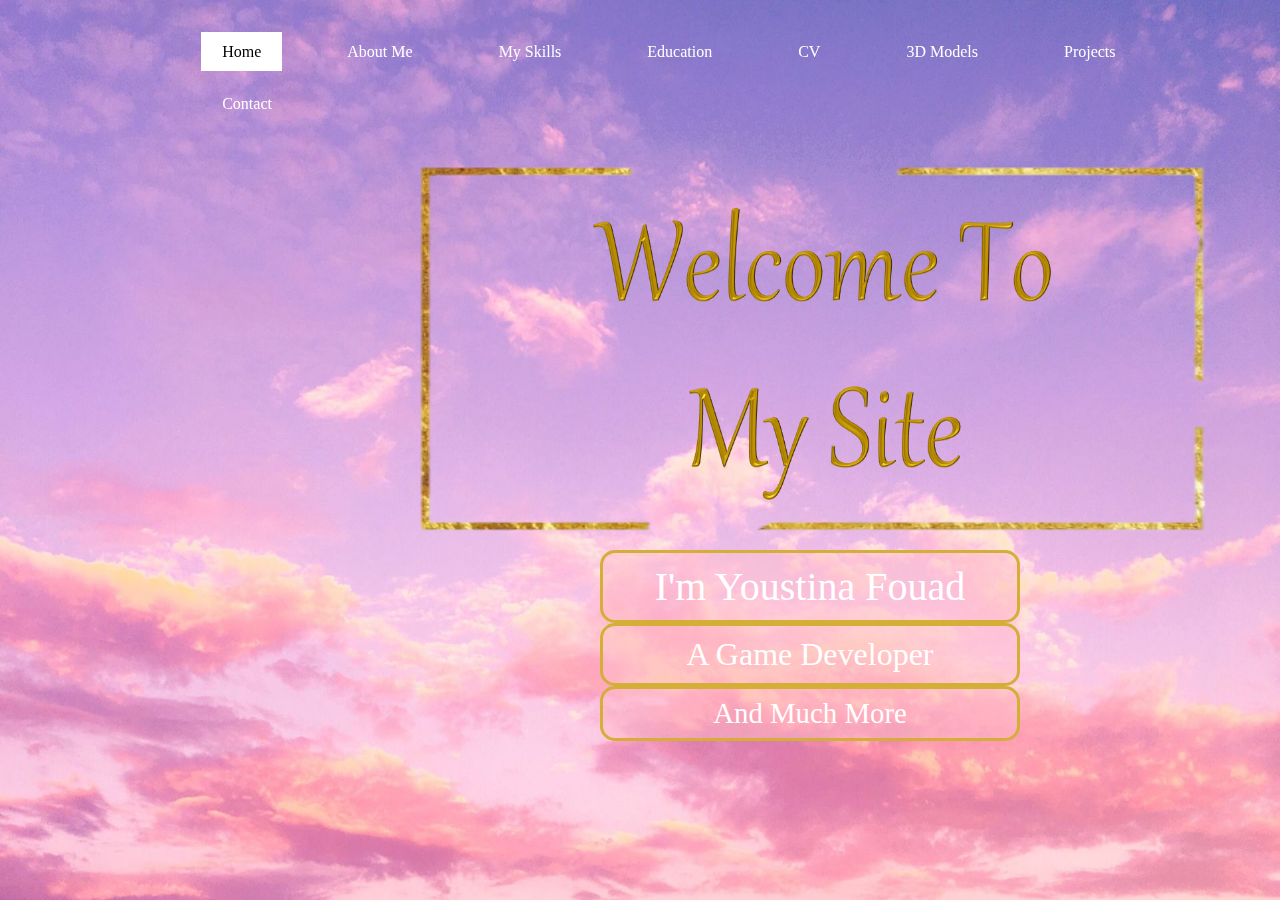
<file: index.html>
<html>

<head>
<!-- Connects the html file to the CSS file that contains the styles of this page -->
<link rel="stylesheet" href="index.css">
<meta name="viewport" content="width=device-width, initial-scale=1.0">
<title>My Home Page</title> <!-- Name of the web page tab -->
</head>

<body>

  	<div class="Navigation_Bar"> <!-- serves as a container -->

  		<ul class="nav_bar"> <!-- creats an unorder list of links -->
  		    <!-- All of these are links to another pages -->
  			<li class="b active"><a href="index.html">Home</a></li> <!-- links to the "Home" page, since this is the home page, the link is active -->
  			<li class="c"><a href="About_Me_Page_HTML.html">About Me</a></li> <!-- links to the "About Me" page -->
  			<li class="d"><a href="My_Skills_HTML.html">My Skills</a></li> <!-- links to the "My Skills" page -->
  			<li class="e"><a href="Education_HTML.html">Education</a></li>  <!-- links to the "Education" page where a table is used -->
  			<li class="f"><a href="CV_HTML.html">CV</a></li> <!-- links to the "CV" page where XML and Ajax are included -->
  			<li class="h"><a href="Favourites_HTML.html">3D Models</a></li> <!-- links to the "Favourites" page where a Database is created and used for the Comment Section -->
  			<li class="j"><a href="Preferences_HTML.html">Projects</a></li><!-- links to the "Preferences" page where there is external links to real websites  -->
        <li class="i"><a href="Contact_Me_HTML.html">Contact</a></li><!-- links to the "Adventure" page where an image map was used -->
  			<!-- <li class="k"><a href="Contact_Me_HTML.html">Contact Me</a></li> --> <!-- links to the "Contact Me" page where there are links to my social media pages -->
  		</ul>

  	</div>

  <img id="WelcomeToSiteBorder" src="welcomeToSite4.png" alt="WelcomeToSite">
  <img id="WelcomeToSiteText" src="Welcome.png" alt="WelcomeToSiteText">

<div class="Container">
  <div id= "Name" > I'm Youstina Fouad </div>
  <div id= "Slogan" > A Game Developer </div>
  <div id= "Slogan_2" > And Much More </div>
</div>
</body>
</html>
</file>
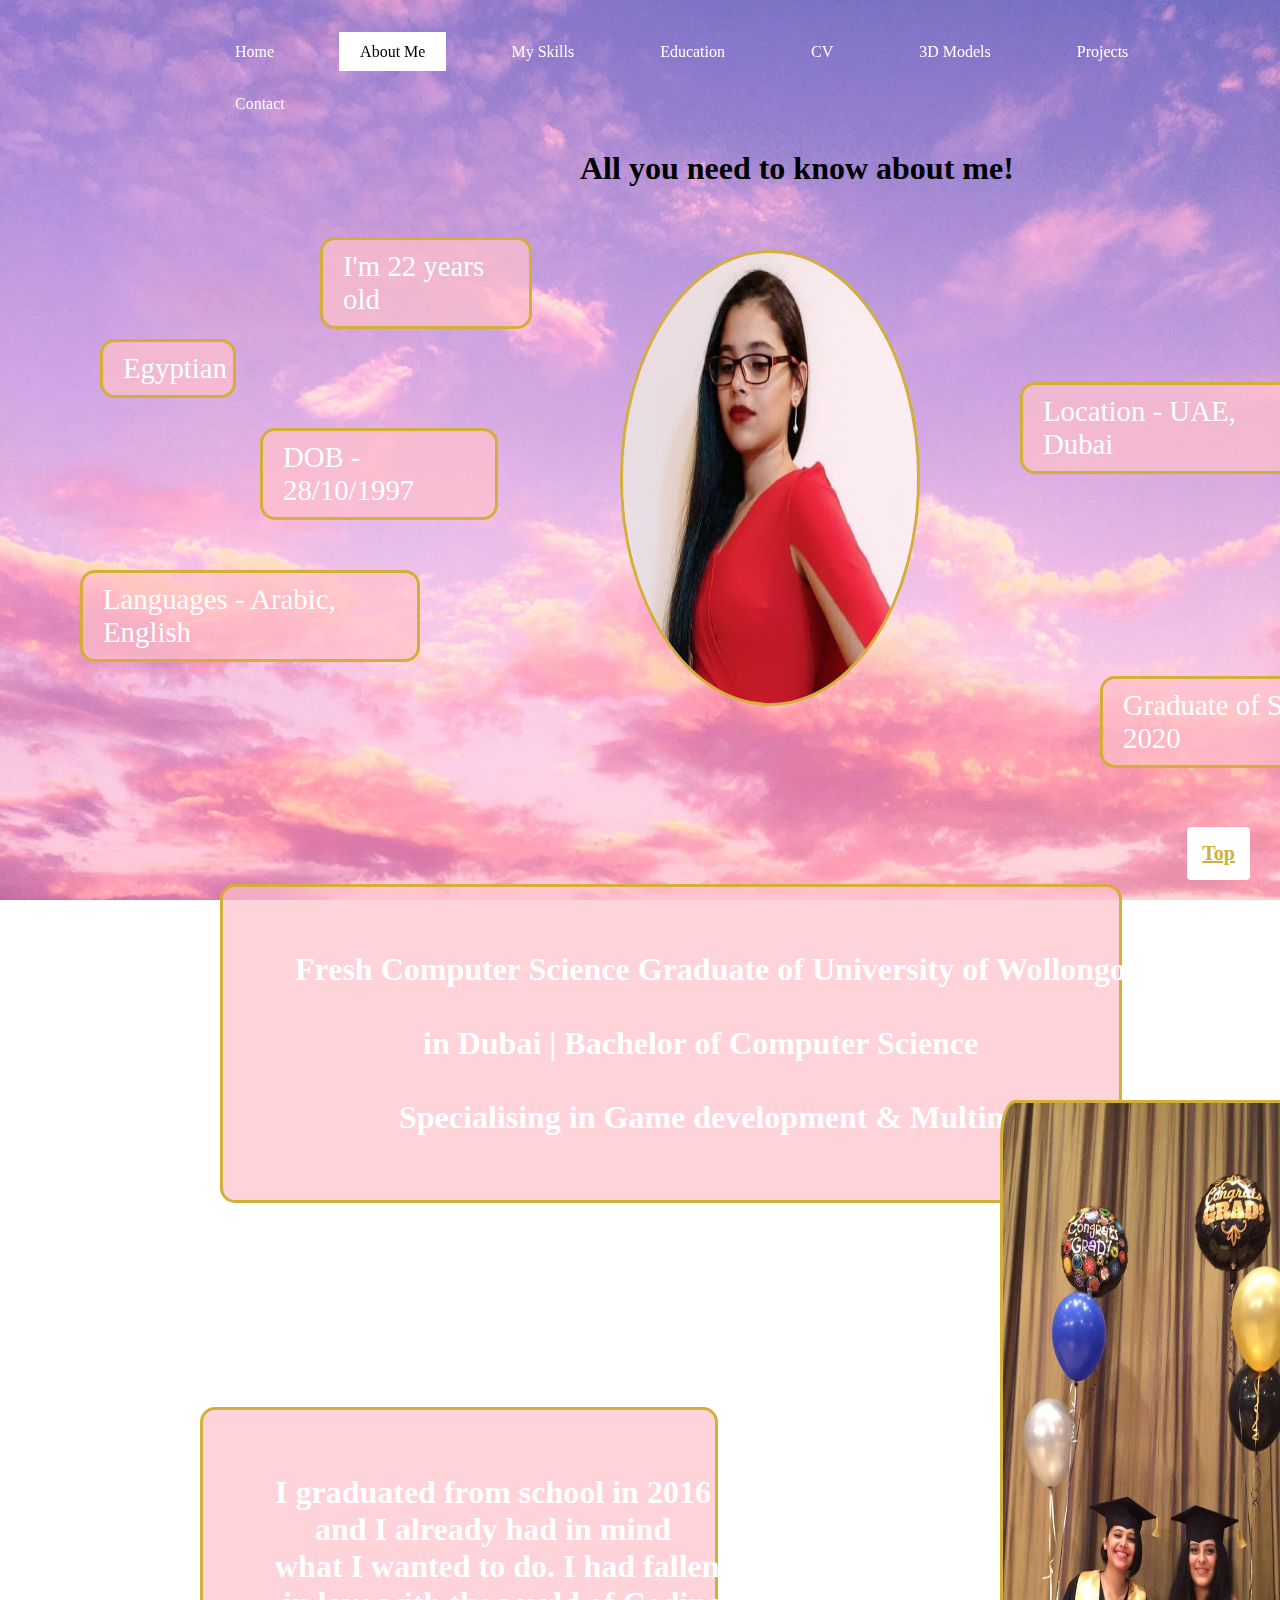
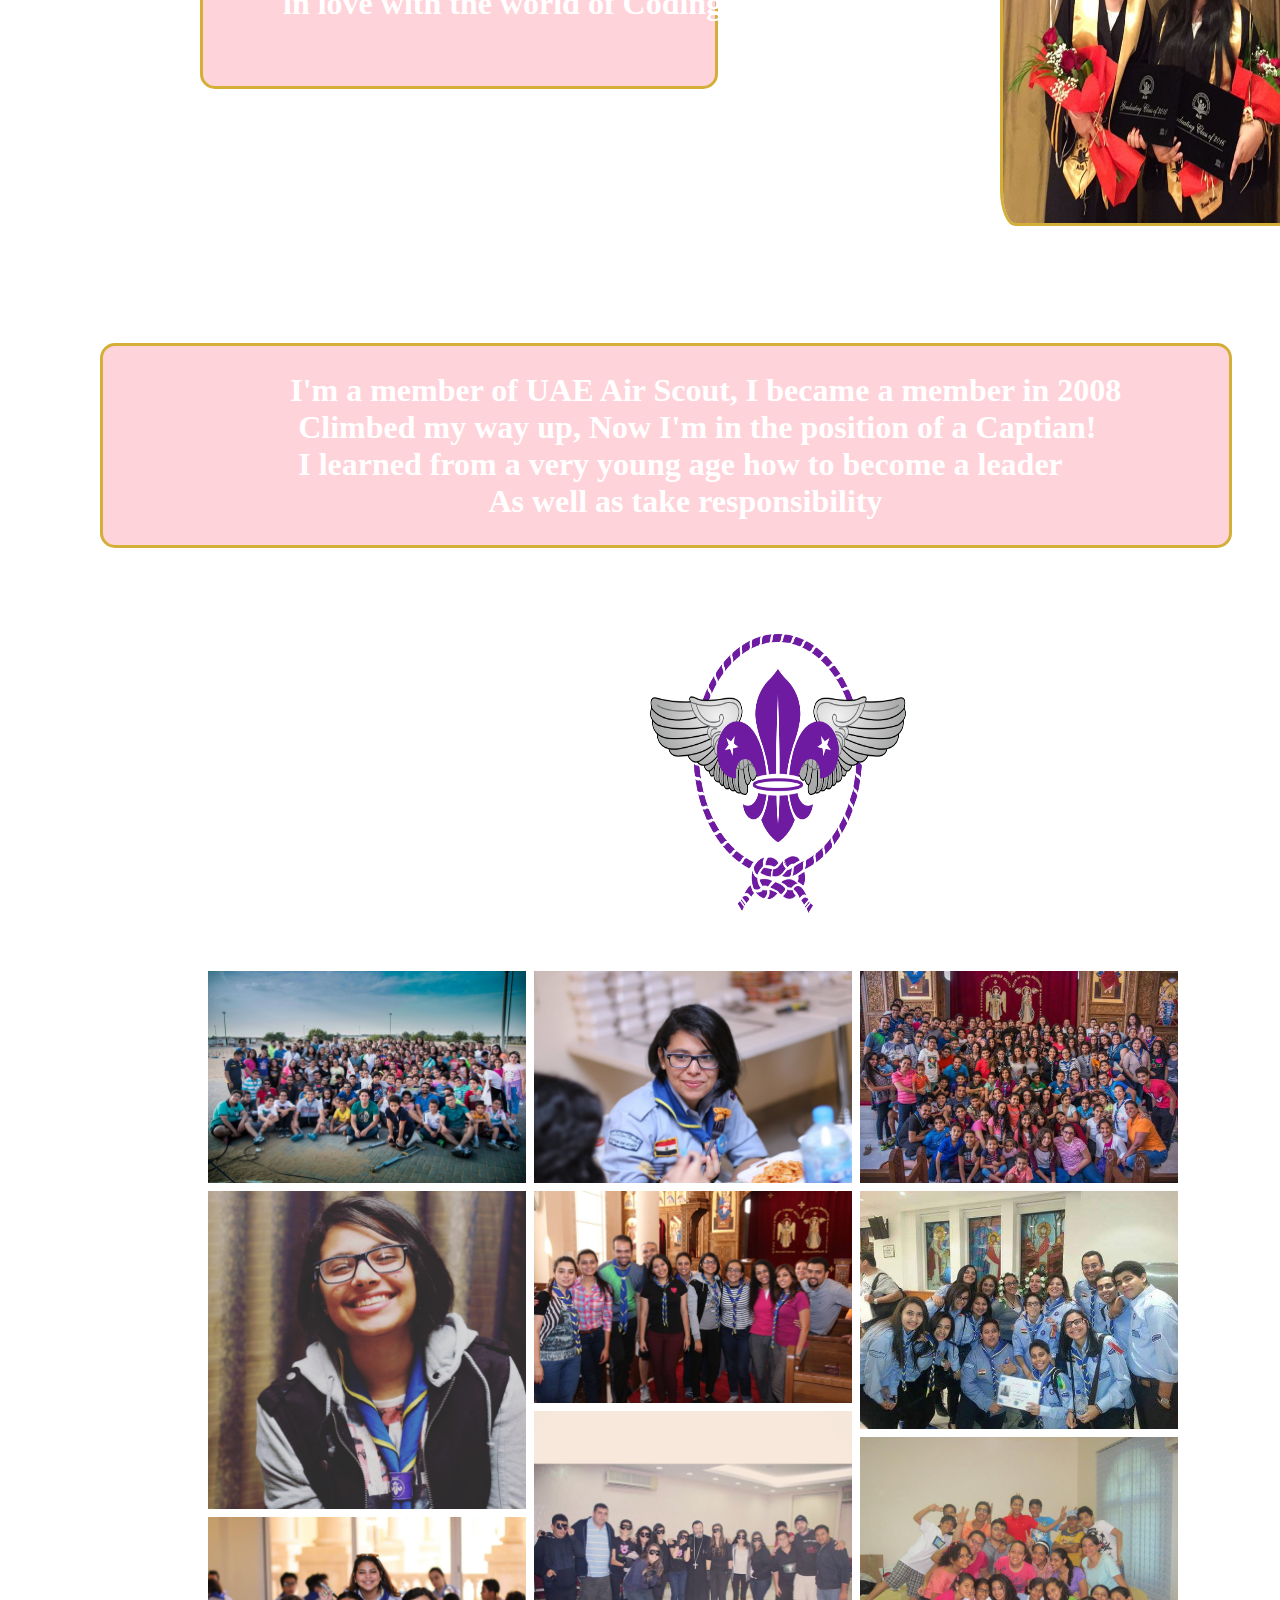
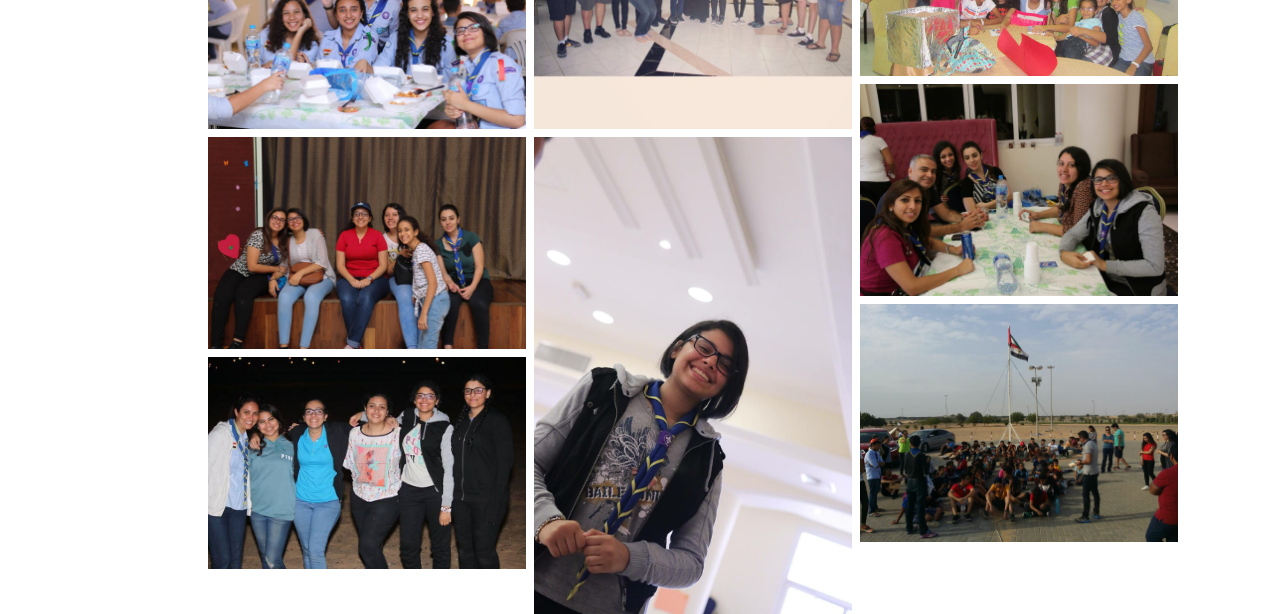
<file: About_Me_Page_HTML.html>
<html>

<head>
<!-- Connects the html file to the CSS file that contains the styles of this page -->
<link rel="stylesheet" href="About_Me_Page_CSS.css">
<meta name="viewport" content="width=device-width, initial-scale=1.0">
<title>About Me</title> <!-- Name of the web page tab -->
</head>
<body>

      <div id="top"></div> <!-- when you click on the "Top" link at the bottom left corner of the screen, it goes up here -->
      <a id="GoBackToTop" href="#top">Top</a> <!-- A target link, linked to the element with id "top" which is in the same page -->

      <div class="Navigation_Bar">

        <ul class="nav_bar">  <!-- creats an unorder list of links -->
          <!-- All of these are links to another pages -->
          <li class="b"><a href="index.html">Home</a></li><!-- links to the "Home" page-->
          <li class="c active"><a href="About_Me_Page_HTML.html">About Me</a></li><!-- links to the "About Me" page , since this is the "About Me" page, the link is active -->
          <li class="d"><a href="My_Skills_HTML.html">My Skills</a></li><!-- links to the "My Skills" page -->
          <li class="e"><a href="Education_HTML.html">Education</a></li><!-- links to the "Education" page where a table is used -->
          <li class="f"><a href="CV_HTML.html">CV</a></li> <!-- links to the "CV" page where XML and Ajax are included -->
          <li class="h"><a href="Favourites_HTML.html">3D Models</a></li><!-- links to the "Favourites" page where a Database is created and used for the Comment Section -->
          <li class="j"><a href="Preferences_HTML.html">Projects</a></li><!-- links to the "Preferences" page where there is external links to real websites  -->
        <li class="i"><a href="Contact_Me_HTML.html">Contact</a></li><!-- links to the "Adventure" page where an image map was used -->
          <!-- <li class="k"><a href="Contact_Me_HTML.html">Contact Me</a></li> --> <!-- links to the "Contact Me" page where there are links to my social media pages -->
        </ul>
      </div>

    <div class="Heading">
       <h1 id="head">All you need to know about me!<h1> <!-- A header, by default the <h1> tag has a style to the text in which the size is big and bold -->
    </div>

<!-- The below elements are text that is styled based on its "id" in the css file -->
      <div id="Age">I'm 22 years old</div>
      <div id="Place">Egyptian</div>
      <div id="DOB">DOB - 28/10/1997</div>
      <div id="Lang">Languages - Arabic, English</div>
      <div id="Loc">Location - UAE, Dubai</div>
      <div id="degree">Degree in BCS</div>
      <div id="Grad">Graduate of Spring 2020</div>

      <img id="MyImage" src="MyPicture.jpeg" alt="MyImage">

    <pre> <!-- the <pre> tag it preserves both spaces and line breaks -->
      <div class="parag2"> Fresh Computer Science Graduate of University of Wollongong

                 in Dubai | Bachelor of Computer Science

              Specialising in Game development & Multimedia</div>
   </pre>



  <pre>
         <div class="parag3"> I graduated from school in 2016
      and I already had in mind
 what I wanted to do. I had fallen
  in love with the world of Coding</div>
  </pre>

      <img id="Graduation" src="graduation.jpeg" alt="Graduation">

  <pre>
    <div class="parag4"> I'm a member of UAE Air Scout, I became a member in 2008
  Climbed my way up, Now I'm in the position of a Captian!
  I learned from a very young age how to become a leader
                          As well as take responsibility</div>
  </pre>

    <img id="ScoutLogo" src="ScoutLogo.jpg" alt="ScoutLogo">

    <!-- Photo Gallery -->
<div class="row"> <!-- 1 row divided into 3 columns -->
  <div class="column">  <!-- each column has 2 images -->
    <img src="Scout2.jpeg" style="width:100%">
    <img src="Scout1.jpeg" style="width:100%">
    <img src="Scout12.jpeg" style="width:100%">
    <img src="Scout13.jpeg" style="width:100%">
    <img src="Scout10.jpeg" style="width:100%">

  </div>

  <div class="column">
    <img src="Scout3.jpeg" style="width:100%">
    <img src="Scout4.jpeg" style="width:100%">
    <img src="Scout7.jpg" style="width:100%">
    <img src="Scout9.jpeg" style="width:100%">
  </div>

  <div class="column">
    <img src="Scout5.jpeg" style="width:100%">
    <img src="Scout6.jpeg" style="width:100%">
    <img src="Scout8.jpg" style="width:100%">
    <img src="Scout11.jpeg" style="width:100%">
    <img src="Scout14.jpeg" style="width:100%">
  </div>

</div>



</body>
</html>
</file>
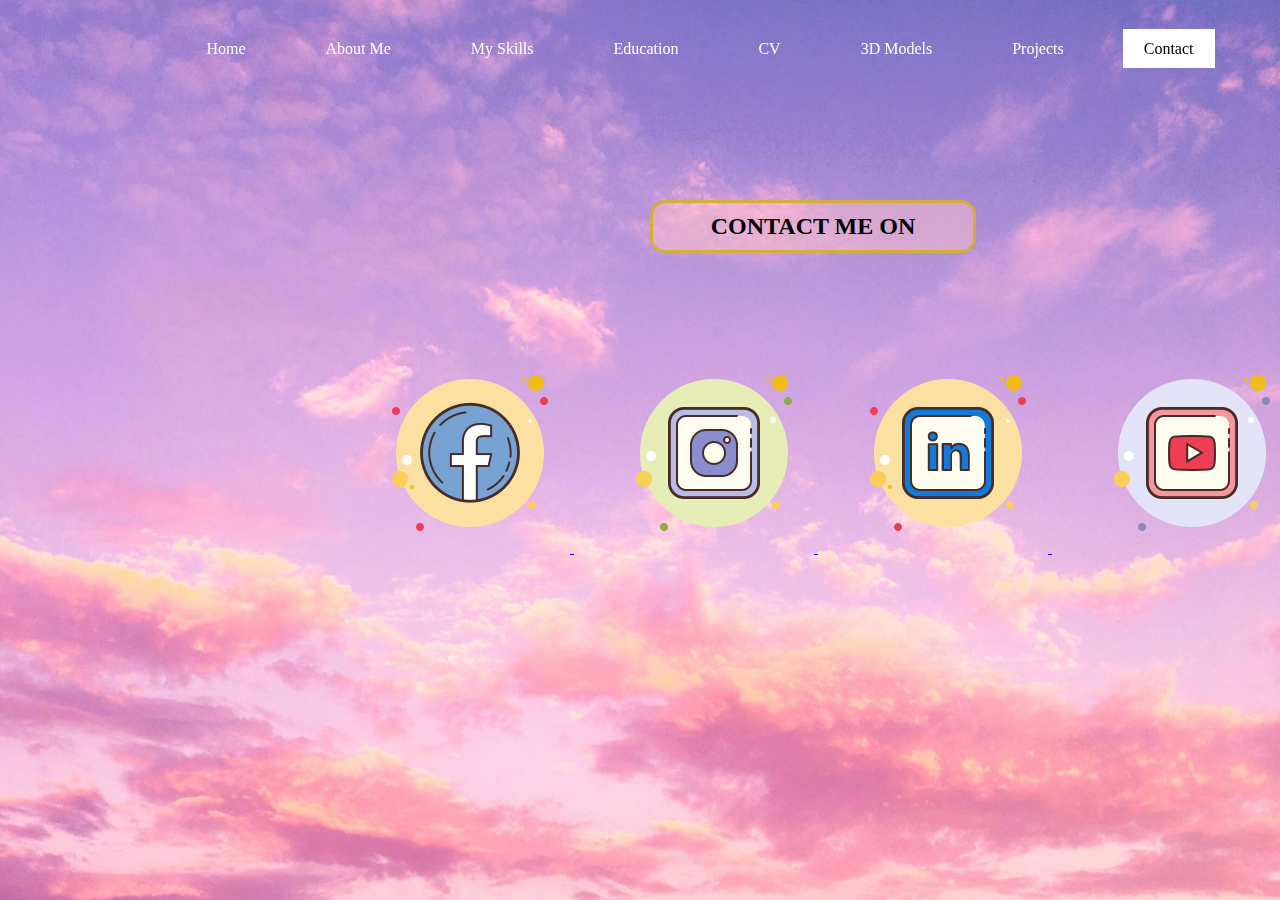
<file: Contact_Me_HTML.html>
<html>

<head>
<!-- Connects the html file to the CSS file that contains the styles of this page -->
<link rel="stylesheet" href="Contact_Me_CSS.css">
<meta name="viewport" content="width=device-width, initial-scale=1.0">
<title>Contact Me</title> <!-- Name of the web page tab -->
</head>

<body>

  	<div class="Navigation_Bar">
  		<ul class="nav_bar"> <!-- creats an unorder list of links -->
        <!-- All of these are links to another pages -->
  			<li class="b"><a href="index.html">Home</a></li><!-- links to the "Home" page-->
  			<li class="c"><a href="About_Me_Page_HTML.html">About Me</a></li><!-- links to the "About Me" page -->
  			<li class="d"><a href="My_Skills_HTML.html">My Skills</a></li><!-- links to the "My Skills" page -->
  			<li class="e"><a href="Education_HTML.html">Education</a></li><!-- links to the "Education" page where a table is used -->
  			<li class="f"><a href="CV_HTML.html">CV</a></li><!-- links to the "CV" page where XML and Ajax are included -->
  			<li class="h"><a href="Favourites_HTML.html">3D Models</a></li>  <!-- links to the "Favourites" page where a Database is created and used for the Comment Section -->
  			<li class="j"><a href="Preferences_HTML.html">Projects</a></li><!-- links to the "Preferences" page where there is external links to real websites -->
  			<li class="k active"><a href="Contact_Me_HTML.html">Contact</a></li> <!-- links to the "Contact Me" page where there are links to my social media pages, since this is the "Contact Me" page, the link is active   -->
  		</ul>
  	</div>

    <h2 id="head">CONTACT ME ON</h2> <!-- A header, by default the <h2> tag has a style to the text in which the size is big and bold -->
    
    <!-- Links to external websites, in this case my social media pages where you can follow me or contact me -->
    <a class="link1" target="_blank" href="https://www.facebook.com/youstina.maged.15"> <img src="facebook.png" alt="facebook icon">  </a>

    <a class="link2" target="_blank" href="https://www.instagram.com/tinamaged17/"> <img src="instagram.png" alt="instagram icon"> </a>

    <a class="link3" target="_blank" href="https://www.linkedin.com/in/youstina-maged-8181361a1/"> <img src="linkedin.png" alt="linkedin icon"> </a>

    <a class="link4" target="_blank" href="https://www.youtube.com/channel/UCTP4-FRj3tEGz4ymWUBKCJQ"> <img src="youtube.png" alt="youtube icon"> </a>

 

</body>
</html>
</file>
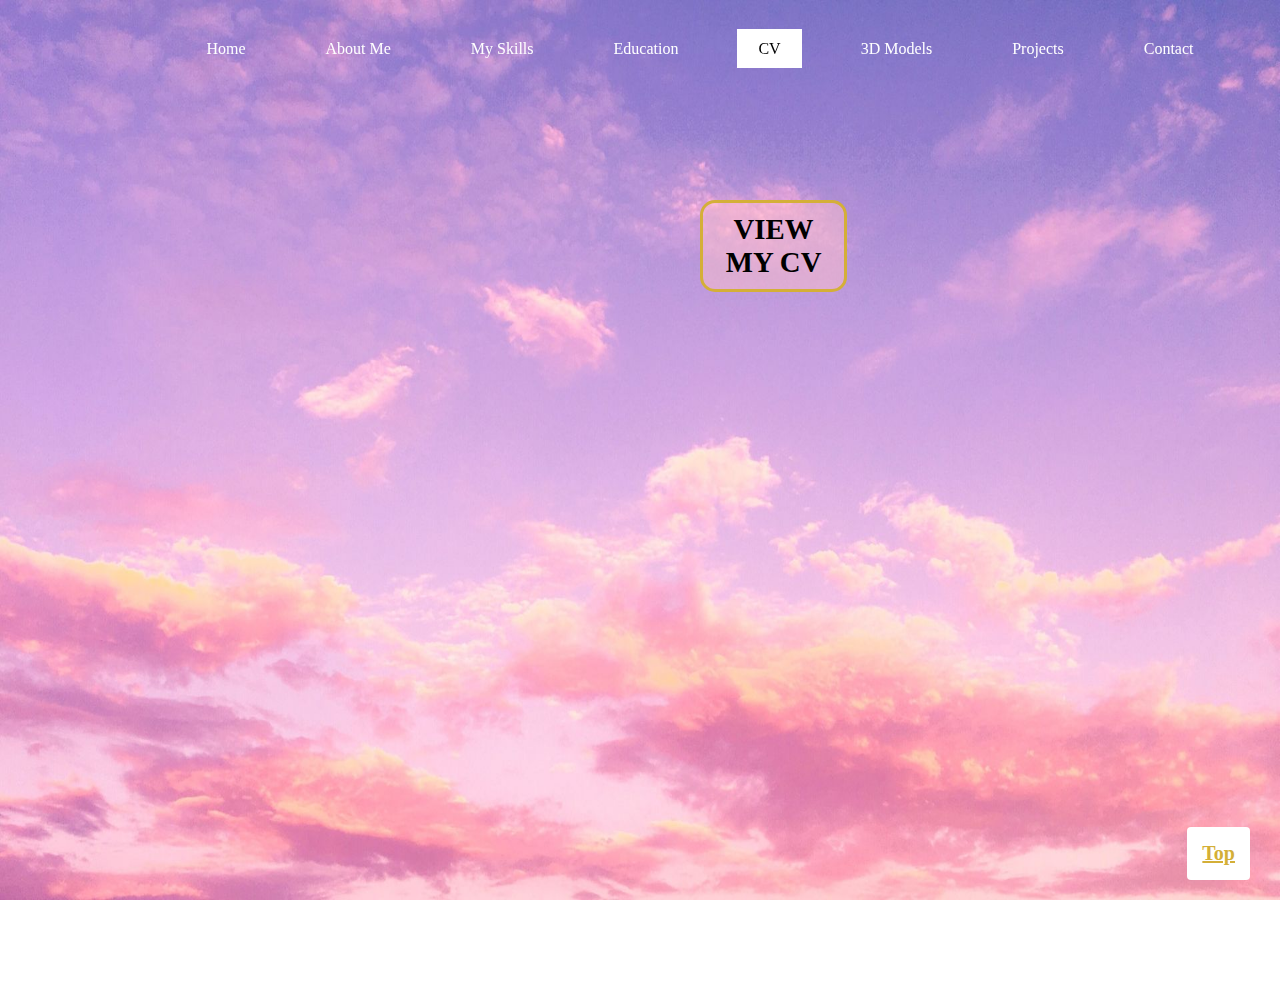
<file: CV_HTML.html>
<html>

<head>
<!-- Connects the html file to the CSS file that contains the styles of this page -->
<link rel="stylesheet" href="CV_CSS.css">
<meta name="viewport" content="width=device-width, initial-scale=1.0">
<title>My CV</title> <!-- Name of the web tab -->
</head>
<body>

  <div id="top"></div> <!-- when you click on the "Top" link at the bottom left corner of the screen, it goes up here -->
  <a id="GoBackToTop" href="#top">Top</a> <!-- A target link, linked to the element with id "top" which is in the same page -->

      <div class="Navigation_Bar"> <!-- serves as a container -->
        <ul class="nav_bar"> <!-- creats a list -->
            <!-- All of these are linked to another pages -->
          <li class="b"><a href="index.html">Home</a></li><!-- links to the "Home" page-->
          <li class="c"><a href="About_Me_Page_HTML.html">About Me</a></li><!-- links to the "About Me" page -->
          <li class="d"><a href="My_Skills_HTML.html">My Skills</a></li><!-- links to the "My Skills" page -->
          <li class="e"><a href="Education_HTML.html">Education</a></li> <!-- links to the "Education" page where a table is used -->
          <li class="f active"><a href="CV_HTML.html">CV</a></li> <!-- links to the "CV" page where XML and AJAX are included , since this is the "CV" page, the link is active -->
          <li class="h"><a href="Favourites_HTML.html">3D Models</a></li><!-- links to the "Favourites" page where a Database is created and used for the Comment Section -->
          <li class="j"><a href="Preferences_HTML.html">Projects</a></li><!-- links to the "Preferences" page where there is external links to real websites  -->
        <li class="i"><a href="Contact_Me_HTML.html">Contact</a></li><!-- links to the "Adventure" page where an image map was used -->
          <!-- <li class="k"><a href="Contact_Me_HTML.html">Contact Me</a></li> --><!-- links to the "Contact Me" page where there are links to my social media pages -->
        </ul>
      </div>

      <button type="button" id="CV_btn" onclick="getCVAjax()">VIEW MY CV</button> <!-- Creates a button, when you click on this button, the CV will show up -->

      <div id="Heading"  style="visibility: hidden;"></div> <!-- Sets the visibility of the heading to hidden (will be visible when you click on the "CV" button) -->
      <div id="Container" style="visibility: hidden; display: block;"> <!-- Sets the visibility of the whole CV to hidden (will be visible when you click on the "CV" button) and display in blobk -->
            <h3>Name: </h3>
            <p id="MyName"> </p>
            <br />
            <h3>Gender:</h3>
            <p id="Gender"></p>
            <br />
            <h3>Nationality: </h3>
            <p id="Age"> </p>
            <br />
            <h3>Date of Birth: </h3>
            <p id="DOB"></p>
            <br />
            <h3>Phone Number: </h3>
            <p id="Phone"> </p>
            <br />
            <h3>Email: </h3>
            <p id="Email"></p>
            <br />
            <h3>Address: </h3>
            <p id="Address"> </p>
            <br />
            <h3>Languages: </h3>
            <p id="Languages"></p>
            <br />
            <h3>Marital Status: </h3>
            <p id="Marital_Status"></p>
            <br />
            <br />

            <h3>Programing Skills learnt inside college: </h3>
            <br />
            <p id="Programing_Languages"></p> <!-- A Table -->
            <br />
            <br />

            <h3>Programing Skills Self Taught: </h3>
            <br />
            <p id="Programing_Languages2"></p> <!-- A Table -->
            <br />
            <br />

            <h3>Other Skills learnt during college: </h3>
            <p id="skills"></p> <!-- An unorder List (bullet points)-->
            <br />

            <h3>Strengths: </h3>
            <p id="Side_Skills"></p> <!-- An unorder List (bullet points)-->
            <br />
            <br />

            <h3>Academic Certificate: </h3>
            <p id="Academic_Certificate"></p>
            <br />

            <h3>Personal Interest: </h3>
            <p id="personal"></p> <!-- An unorder List (bullet points)-->
            <br />
            <br />

            <h3>Education: </h3>
            <br />
            <p id="Education"></p> <!-- A Table -->
            <br />
            <br />
      </div>

      <script>

        function getCVAjax(){

          var answer = prompt("Confirm your choice (Yes or No)"); //prompt message, stores your answer in a variable

          if ((/^(Yes|yes|YES)$/).test(answer)) { //checks if your answer is same as the pattern, if it is the same as one of "yes-es" in the pattern than..

            document.getElementById('CV_btn').style.visibility = 'hidden'; // hide the CV button
            var xhttp = new XMLHttpRequest(); //requests data from a server (file)
            xhttp.onreadystatechange = function() { //specifies a function to be executed every time the status of the XMLHttpRequest object changes

                if (xhttp.readyState == 4 && xhttp.status == 200) {
                     processReceipt(xhttp);
                   }
            };
            xhttp.open("GET", "CV_XML.xml", true); //Specifies the type of request and gets the server (file) location
            xhttp.send(); //Sends the request to the server
        }
        else if((/^(No|no|NO)$/).test(answer)){  //checks if your answer is same as the pattern, if it is the same as one of "No-s" in the pattern than..
                alert("CV display is cancelled"); // display an alert message saying that the CV display is cancelled
        }
        else{
               getCVAjax(); // if your answer is not the same as the pattern, call the function again and display the prompt message again
        }
    }

      function processReceipt(xhttp){
        var xml = xhttp.responseXML; //get the response XML

        //parse the XML into an array of javascript objects
        var itemArray = parseXML(xml);
        var itemArray_2 = parseXML_2(xml);
        var itemArray_3 = parseXML_3(xml);
        var itemArray_4 = parseXML_4(xml);
        var itemArray_5 = parseXML_5(xml);
        var itemArray_6 = parseXML_6(xml);

        //display the array of javascript objects as a HTML table
        display(itemArray);
        display_2(itemArray_2);
        display_3(itemArray_3);
        display_4(itemArray_4);
        display_5(itemArray_5);
        display_6(itemArray_6);
      }

      function parseXML(xml){

       document.getElementById('Heading').style.visibility = 'visible'; // sets visibility of the heading to visible
       document.getElementById('Heading').innerHTML = "My CV"; // "innerHTML" inserts content to a specified id of an element, in this case "Heading"

       document.getElementById('Container').style.visibility = 'visible'; // sets visibility of the CV container to visible

       var My_Name = xml.getElementsByTagName("Myname"); // get the value with the Name Tag <Myname>
       document.getElementById('MyName').innerHTML = My_Name[0].childNodes[0].nodeValue; //  inserts content to the element with id  "MyName"

       var Gender = xml.getElementsByTagName("gender"); // get the value with the Name Tag <gender>
       document.getElementById('Gender').innerHTML = Gender[0].childNodes[0].nodeValue; //  inserts content to the element with id  "Gender"

       var Age = xml.getElementsByTagName("age"); // get the value with the Name Tag <age>
       document.getElementById('Age').innerHTML = Age[0].childNodes[0].nodeValue; //  inserts content to the element with id  "Age"

       var DOB = xml.getElementsByTagName("DOB"); // get the value with the Name Tag <DOB>
       document.getElementById('DOB').innerHTML = DOB[0].childNodes[0].nodeValue; //  inserts content to the element with id  "DOB"

       var Phone = xml.getElementsByTagName("phone"); // get the value with the Name Tag <phone>
       document.getElementById('Phone').innerHTML = Phone[0].childNodes[0].nodeValue; //  inserts content to the element with id  "Phone"

       var Email = xml.getElementsByTagName("email"); // get the value with the Name Tag <email>
       document.getElementById('Email').innerHTML = Email[0].childNodes[0].nodeValue; //  inserts content to the element with id  "Email"

       var Address = xml.getElementsByTagName("Address"); // get the value with the Name Tag <Address>
       document.getElementById('Address').innerHTML = Address[0].childNodes[0].nodeValue; //  inserts content to the element with id  "Address"

       var Languages = xml.getElementsByTagName("languages"); // get the value with the Name Tag <languages>
       document.getElementById('Languages').innerHTML = Languages[0].childNodes[0].nodeValue; //  inserts content to the element with id  "Languages"

       var Marital_Status = xml.getElementsByTagName("Marital_Status"); // get the value with the Name Tag <Marital_Status>
       document.getElementById('Marital_Status').innerHTML = Marital_Status[0].childNodes[0].nodeValue; //  inserts content to the element with id  "Marital_Status"

       var Academic_Certificate = xml.getElementsByTagName("Academic_Certificate"); // get the value with the Name Tag <Academic_Certificate>
       document.getElementById('Academic_Certificate').innerHTML = Academic_Certificate[0].childNodes[0].nodeValue; //  inserts content to the element with id  "Academic_Certificate"


        var Programing_Languages = xml.getElementsByTagName("Programing_Languages"); // get the value with the Name Tag <Programing_Languages>
        var itemArray = []; //create an array to hold javascript item objects
        for(var i=0; i< Programing_Languages.length; i++){ //go through each item element under the Name Tag <Programing_Languages>
         	var item = {}; //create a javascript object to hold item information
       	  item.name = Programing_Languages[i].getElementsByTagName("name")[0].childNodes[0].nodeValue; // get the value with the Name Tag <name>
         	item.level = Programing_Languages[i].getElementsByTagName("level")[0].childNodes[0].nodeValue; // get the value with the Name Tag <level>
         	itemArray.push(item); //put the javascript object item into the array
       }

       return itemArray; //return the array of javascript item objects
     }

       function parseXML_2(xml){

         var Programing_Languages2 = xml.getElementsByTagName("Programing_Languages2"); // get the value with the Name Tag <Programing_Languages2>
         var itemArray_2 = [];//create an array to hold javascript item objects
         for(var i=0; i< Programing_Languages2.length; i++){ //go through each item element under the Name Tag <Programing_Languages2>
           var item_2 = {};//create a javascript object to hold item information
           item_2.name = Programing_Languages2[i].getElementsByTagName("name")[0].childNodes[0].nodeValue; // get the value with the Name Tag <name>
           item_2.level = Programing_Languages2[i].getElementsByTagName("level")[0].childNodes[0].nodeValue; // get the value with the Name Tag <level>
           itemArray_2.push(item_2);//put the javascript object item into the array
        }

           return itemArray_2;//return the array of javascript item objects
       }

       function parseXML_3(xml){

         var skills = xml.getElementsByTagName("skills"); // get the value with the Name Tag <skills>
         var itemArray_3 = [];//create an array to hold javascript item objects
         for(var i=0; i< skills.length; i++){ //go through each item element under the Name Tag <skills>
           var item_3 = {};//create a javascript object to hold item information
           item_3.Other_Skills = skills[i].getElementsByTagName("Other_Skills")[0].childNodes[0].nodeValue; // get the value with the Name Tag <Other_Skills>
           itemArray_3.push(item_3); //put the javascript object item into the array
        }
           return itemArray_3; //return the array of javascript item objects
       }

       function parseXML_4(xml){

         var Side_Skills = xml.getElementsByTagName("More_Skills"); // get the value with the Name Tag <More_Skills>
         var itemArray_4 = [];//create an array to hold javascript item objects
         for(var i=0; i< Side_Skills.length; i++){ //go through each item element under the Name Tag <Side_Skills>
           var item_4 = {};//create a javascript object to hold item information
           item_4.Side_Skills = Side_Skills[i].getElementsByTagName("Side_Skills")[0].childNodes[0].nodeValue; // get the value with the Name Tag <Side_Skills>
           itemArray_4.push(item_4);//put the javascript object item into the array
        }
           return itemArray_4;//return the array of javascript item objects
       }

       function parseXML_5(xml){

         var personal = xml.getElementsByTagName("myInterest"); // get the value with the Name Tag <myInterest>
         var itemArray_5 = [];//create an array to hold javascript item objects
         for(var i=0; i< personal.length; i++){ //go through each item element under the Name Tag <personal>
           var item_5 = {};//create a javascript object to hold item information
           item_5.personal = personal[i].getElementsByTagName("personal")[0].childNodes[0].nodeValue; // get the value with the Name Tag <personal>
           itemArray_5.push(item_5);//put the javascript object item into the array
        }
           return itemArray_5;//return the array of javascript item objects
       }

       function parseXML_6(xml){

         var Education = xml.getElementsByTagName("Education"); // get the value with the Name Tag <Education>
         var itemArray_6 = [];//create an array to hold javascript item objects
         for(var i=0; i< Education.length; i++){ //go through each item element under the Name Tag <Education>
           var item_6 = {};//create a javascript object to hold item information
           item_6.Certification = Education[i].getElementsByTagName("Certification")[0].childNodes[0].nodeValue;// get the value with the Name Tag <Certificate>
           item_6.School_name = Education[i].getElementsByTagName("School_name")[0].childNodes[0].nodeValue;// get the value with the Name Tag <School_name>
           item_6.year = Education[i].getElementsByTagName("year")[0].childNodes[0].nodeValue;// get the value with the Name Tag <year>
           item_6.performance = Education[i].getElementsByTagName("performance")[0].childNodes[0].nodeValue;// get the value with the Name Tag <performance>
           itemArray_6.push(item_6);//put the javascript object item into the array
        }
           return itemArray_6;//return the array of javascript item objects
       }

      function display(itemArray){
        var html = "<table border='1' id='Programing_Languages_Table'>"; // creates a table
        html += "<tr><th>Name</th><th>Level</th></tr>"; // creates headers for each column

       for(var i=0; i<itemArray.length; i++){
       	html += "<tr>"; // creates rows
       	html += "<td>" + itemArray[i].name + "</td>"; // adds data to each column
       	html += "<td>" + itemArray[i].level + "</td>";
       	html += "</tr>";
       }
       html += "</table>";
       html += "<br />";
       document.getElementById("Programing_Languages").innerHTML = html; //  inserts content to the element with id  "Programing_Languages"
      }

      function display_2(itemArray_2){
        var html = "<table border='1' id='Programing_Languages_Table2'>"; // creates a table
        html += "<tr><th>Name</th><th>Level</th></tr>";// creates headers for each column

       for(var i=0; i<itemArray_2.length; i++){
        html += "<tr>"; // creates rows
        html += "<td>" + itemArray_2[i].name + "</td>";// adds data to each column
        html += "<td>" + itemArray_2[i].level + "</td>";
        html += "</tr>";
       }
       html += "</table>";
       html += "<br />";
       document.getElementById("Programing_Languages2").innerHTML = html; //  inserts content to the element with id  "Programing_Languages2"
      }

      function display_3(itemArray_3){
       var html = "<table id='skills_list'>"; // creates a table

       for(var i=0; i<itemArray_3.length; i++){
        html += "<tr><td><li>" + itemArray_3[i].Other_Skills + "</li></td></tr>";// creates rows and  adds data to each column
        html += "<br />";
       }
       html += "</table>";
       html += "<br />";
       document.getElementById("skills").innerHTML = html; //  inserts content to the element with id  "skills"
      }

      function display_4(itemArray_4){
       var html = "<table id='other_skills_list'>"; // creates a table

       for(var i=0; i<itemArray_4.length; i++){
        html += "<tr><td><li>" + itemArray_4[i].Side_Skills + "</li></td></tr>"; // creates rows and  adds data to each column
        html += "<br />";
       }
       html += "</table>";
       html += "<br />";
       document.getElementById("Side_Skills").innerHTML = html; //  inserts content to the element with id  "Side_Skills"
      }

      function display_5(itemArray_5){
       var html = "<table id='Interest_list'>"; // creates a table

       for(var i=0; i<itemArray_5.length; i++){
        html += "<tr><td><li>" + itemArray_5[i].personal + "</li></td></tr>"; // creates rows and  adds data to each column
        html += "<br />";
       }
       html += "</table>";
       html += "<br />";
       document.getElementById("personal").innerHTML = html; //  inserts content to the element with id  "personal"
      }

      function display_6(itemArray_6){
        var html = "<table border='1' id='Education_Table'>"; // creates a table
        html += "<tr><th>Certification</th><th>School Name</th><th>Year</th><th>Performance</th></tr>";// creates headers for each column

       for(var i=0; i<itemArray_6.length; i++){
        html += "<tr>"; // creates rows
        html += "<td>" + itemArray_6[i].Certification + "</td>";// adds data to each column
        html += "<td>" + itemArray_6[i].School_name + "</td>";
        html += "<td>" + itemArray_6[i].year + "</td>";
        html += "<td>" + itemArray_6[i].performance + "</td>";
        html += "</tr>";
       }
       html += "</table>";
       html += "<br />";
       document.getElementById("Education").innerHTML = html; //  inserts content to the element with id  "Education"
      }

      </script>



</body>
</html>
</file>
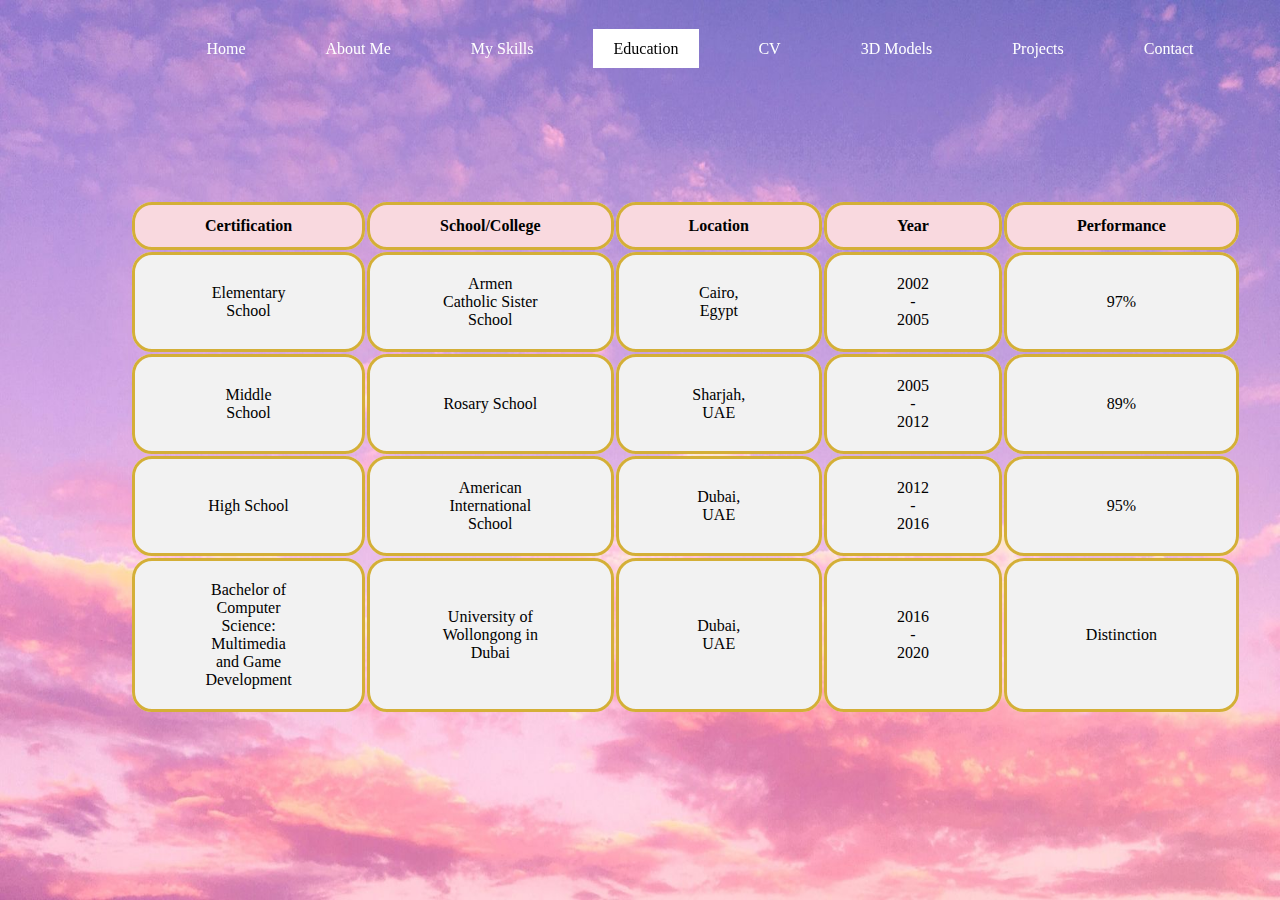
<file: Education_HTML.html>
<html>

<head>
<!-- Connects the html file to the CSS file that contains the styles of this page -->
<link rel="stylesheet" href="Education_CSS.css">
<meta name="viewport" content="width=device-width, initial-scale=1.0">
<title>My Education</title> <!-- Name of the web page tab -->
</head>
<body>

      <div class="Navigation_Bar"><!-- serves as a container -->

        <ul class="nav_bar"> <!-- creats an unorder list of links -->
              <!-- All of these are links to another pages -->
          <li class="b"><a href="index.html">Home</a></li><!-- links to the "Home" page-->
          <li class="c"><a href="About_Me_Page_HTML.html">About Me</a></li><!-- links to the "About Me" page -->
          <li class="d"><a href="My_Skills_HTML.html">My Skills</a></li><!-- links to the "My Skills" page -->
          <li class="e active"><a href="Education_HTML.html">Education</a></li> <!-- links to the "Education" page where a table is used, since this is the "Education" page, the link is active  -->
          <li class="f"><a href="CV_HTML.html">CV</a></li> <!-- links to the "CV" page where XML and Ajax are included -->
          <li class="h"><a href="Favourites_HTML.html">3D Models</a></li> <!-- links to the "Favourites" page where a Database is created and used for the Comment Section -->
          <li class="j"><a href="Preferences_HTML.html">Projects</a></li><!-- links to the "Preferences" page where there is external links to real websites  -->
        <li class="i"><a href="Contact_Me_HTML.html">Contact</a></li><!-- links to the "Adventure" page where an image map was used -->
          <!-- <li class="k"><a href="Contact_Me_HTML.html">Contact Me</a></li> --> <!-- links to the "Contact Me" page where there are links to my social media pages -->
        </ul>
      </div>

      <table id="Education"> <!-- Creates Table -->
          <tr> <!-- <tr> Creates Table Row -->
            <th>Certification</th> <!-- <th> Creates Table Header -->
            <th>School/College</th>
            <th>Location</th>
            <th>Year</th>
            <th>Performance</th>
          </tr>
          <tr>
            <td>Elementary School</td> <!-- <td> Creates Table Data -->
            <td>Armen Catholic Sister School</td>
            <td>Cairo, Egypt</td>
            <td>2002 - 2005</td>
            <td>97%</td>
          </tr>
          <tr>
            <td>Middle School</td>
            <td>Rosary School</td>
            <td>Sharjah, UAE</td>
            <td>2005 - 2012</td>
            <td>89%</td>
          </tr>
          <tr>
            <td>High School</td>
            <td>American International School</td>
            <td>Dubai, UAE</td>
            <td>2012 - 2016</td>
            <td>95%</td>
          </tr>
          <tr>
            <td>Bachelor of Computer Science: Multimedia and Game Development</td>
            <td>University of Wollongong in Dubai</td>
            <td>Dubai, UAE</td>
            <td>2016 - 2020</td>
            <td>Distinction</td>
          </tr>
        </table>


</body>
</html>
</file>
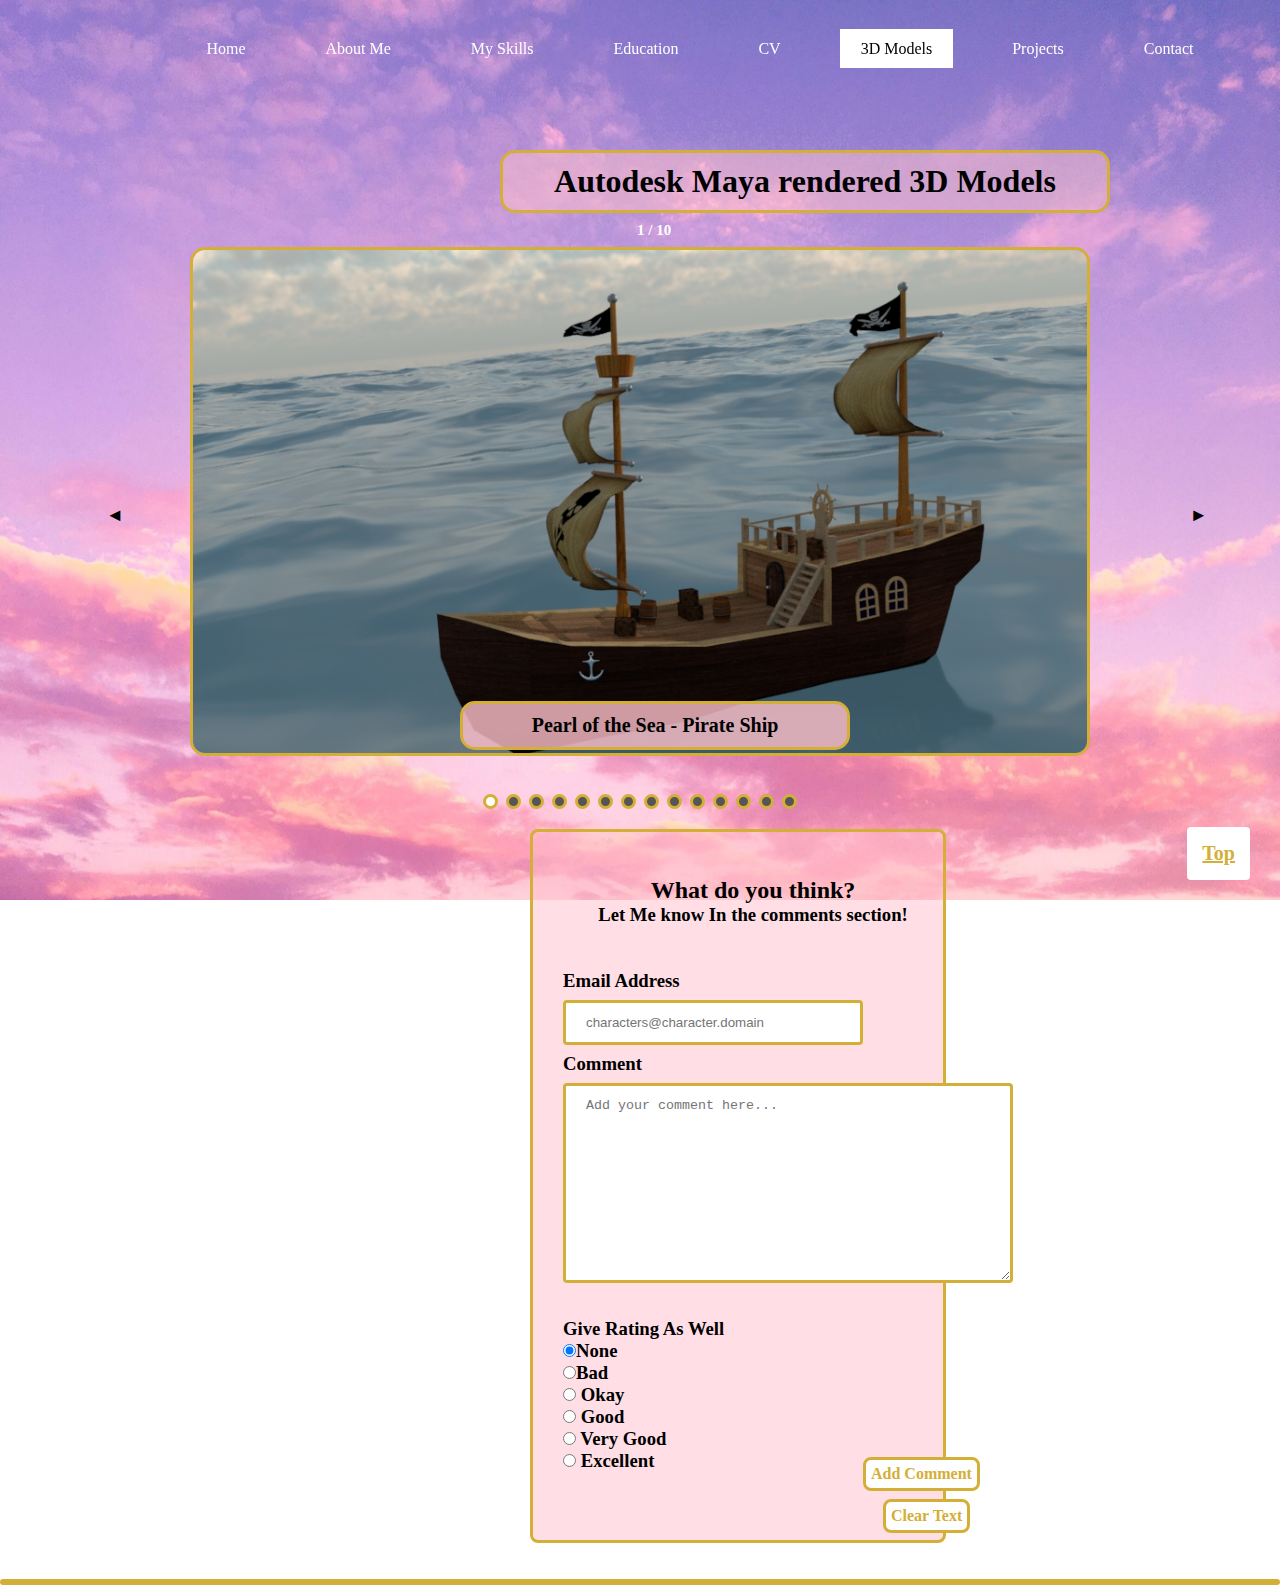
<file: Favourites_HTML.html>
<!DOCTYPE html>
<html>
  <head>
    <meta charset="utf-8">
    <link rel="stylesheet" href="Favourites_CSS.css"> <!-- Connects the html file to the CSS file that contains the styles of this page -->
    <meta name="viewport" content="width=device-width, initial-scale=1.0">
	  <script src="https://ajax.googleapis.com/ajax/libs/jquery/3.4.0/jquery.min.js"></script>
    <title>My Favourties</title> <!-- Name of the web tab -->

    <script type="text/javascript"> // Once the webpage opens the Database is created
      var db = openDatabase('mydb', '1.0', 'Test DB', 2 * 1024 * 1024);
      db.transaction(function (tx) {
         tx.executeSql('CREATE TABLE IF NOT EXISTS COMMENTS (id INTEGER PRIMARY KEY, EMAIL TEXT, COMMENT VARCHAR, RATE TEXT)'); // creates a Table called COMMENTS
      });
      db.transaction( function (tx) {
        tx.executeSql('SELECT * FROM COMMENTS', [], function (tx, results) { //select data from a database
            var len = results.rows.length;
            var i;
            for (i = 0; i < len; i++) //Display previously created notes
            {
              CreateNewComment(results.rows.item(i).EMAIL, results.rows.item(i).COMMENT, results.rows.item(i).RATE); // call the function CreateNewComment
            }
        }, null);
      });
    </script>
  </head>
  <body>

    <div id="top"></div> <!-- when you click on the "Top" link at the bottom left corner of the screen, it goes up here -->
    <a id="GoBackToTop" href="#top">Top</a> <!-- A target link, linked to the element with id "top" which is in the same page -->

    <div class="Navigation_Bar"><!-- serves as a container -->
      <ul class="nav_bar"> <!-- creats a list -->
          <!-- All of these are linked to another pages -->
        <li class="b"><a href="index.html">Home</a></li><!-- links to the "Home" page-->
        <li class="c"><a href="About_Me_Page_HTML.html">About Me</a></li><!-- links to the "About Me" page -->
        <li class="d"><a href="My_Skills_HTML.html">My Skills</a></li><!-- links to the "My Skills" page -->
        <li class="e"><a href="Education_HTML.html">Education</a></li><!-- links to the "Education" page where a table is used -->
        <li class="f"><a href="CV_HTML.html">CV</a></li><!-- links to the "CV" page where XML and AJAX are included -->
        <li class="h active"><a href="Favourites_HTML.html">3D Models</a></li><!-- links to the "Favourites" page where a Database is created and used for the Comment Section, since this is the "Favourites" page, the link is active -->
        <li class="j"><a href="Preferences_HTML.html">Projects</a></li><!-- links to the "Preferences" page where there is external links to real websites  -->
        <li class="i"><a href="Contact_Me_HTML.html">Contact</a></li><!-- links to the "Adventure" page where an image map was used -->
        <!-- <li class="k"><a href="Contact_Me_HTML.html">Contact Me</a></li> --><!-- links to the "Contact Me" page where there are links to my social media pages -->
      </ul>
    </div>


<h1 class="heading">Autodesk Maya rendered 3D Models</h1> <!-- A header, by default the <h1> tag has a style to the text in which the size is big and bold -->

    <div class="slideshow-container"> <!-- Container for the slideshow for the images -->
      <br><br />
      <br><br />
      <br><br />
      <br><br />
      <div class="mySlides fade"> <!-- fading animation is added to make transition smooth -->
        <div class="numbertext">1 / 10</div> <!-- the images are numbered from 1 to 8 -->
        <img src="ship.jpeg" style="width:100%">
        <div class="text" style="width: 390px; left: 270px;">Pearl of the Sea - Pirate Ship</div> <!-- text describing the image -->
      </div>
      <div class="mySlides fade"> 
        <div class="numbertext">1 / 10</div> 
        <img src="ship2.jpeg" style="width:100%">
        <div style="width: 390px; left: 270px;">*Extra Pirate Ship Image</div> 
      </div> 
      <div class="mySlides fade"> 
        <div class="numbertext">1 / 10</div> 
        <img src="ship3.jpeg" style="width:100%">
        <div style="width: 390px; left: 270px;">*Extra Pirate Ship Image</div> 
      </div> 
      <div class="mySlides fade"> 
        <div class="numbertext">1 / 10</div> 
        <img src="ship4.jpeg" style="width:100%">
        <div style="width: 390px; left: 270px;">*Extra Pirate Ship Image</div> 
      </div> 
      <div class="mySlides fade"> 
        <div class="numbertext">1 / 10</div> 
        <img src="ship5.jpeg" style="width:100%">
        <div style="width: 390px; left: 270px;">*Extra Pirate Ship Image</div> 
      </div>  
      <div class="mySlides fade">
        <div class="numbertext">2 / 10</div>
        <img src="azer3.jpeg" style="width:100%">
        <div class="text"  style="width: 530px; left: 190px;">Azerbaijan Pavilion - Dubai Expo 2020 Site</div>
      </div>
      <div class="mySlides fade">
        <div class="numbertext">3 / 10</div>
        <img src="azer1.jpeg" style="width:100%">
        <div style="width: 390px; left: 270px;">*Extra Azerbaijan Pavilion Image</div> 
      </div>
      <div class="mySlides fade">
        <div class="numbertext">4 / 10</div>
        <img src="azer2.jpeg" style="width:100%">
        <div style="width: 390px; left: 270px;">*Extra Azerbaijan Pavilion Image</div> 
      </div>
      <div class="mySlides fade">
        <div class="numbertext">5 / 10</div>
        <img src="azer5.jpeg" style="width:100%">
        <div style="width: 390px; left: 270px;">*Extra Azerbaijan Pavilion Image</div> 
      </div>
      <div class="mySlides fade">
        <div class="numbertext">6 / 10</div>
        <img src="azer4.jpeg" style="width:100%">
        <div style="width: 390px; left: 270px;">*Extra Azerbaijan Pavilion Image</div> 
      </div>
      <div class="mySlides fade">
        <div class="numbertext">7 / 10</div>
        <img src="sus2.jpeg" style="width:100%">
        <div class="text"  style="width: 530px; left: 190px;">Sustainability Pavilion - Dubai Expo 2020 Site</div>
      </div>
      <div class="mySlides fade">
        <div class="numbertext">8 / 10</div>
        <img src="sus3.jpeg" style="width:100%">
        <div style="width: 390px; left: 270px;">*Extra Sustainability Pavilion Image</div> 
      </div>
      <div class="mySlides fade">
        <div class="numbertext">9 / 10</div>
        <img src="sus4.jpeg" style="width:100%">
        <div style="width: 390px; left: 270px;">*Extra Sustainability Pavilion Image</div> 
      </div>
      <div class="mySlides fade">
        <div class="numbertext">10 / 8</div>
        <img src="sus1.jpeg" style="width:100%">
        <div style="width: 390px; left: 270px;">*Extra Sustainability Pavilion Image</div> 
      </div>


      <a class="prev" onclick="Plus_Minus_Slides(-1)">&#9668;</a> <!-- calls function Plus_Minus_Slides() and decrements the sliddeshow to the previous image -->
      <a class="next" onclick="Plus_Minus_Slides(1)">&#9658;</a> <!-- calls function Plus_Minus_Slides() and increments the sliddeshow to the next image-->
    </div>
    <br>
    <div style="text-align:center">
      <span class="dot active" onclick="currentSlide(1)"></span> <!-- calls function currentSlide() and opens image based on the dot and image number -->
      <span class="dot" onclick="currentSlide(2)"></span>
      <span class="dot" onclick="currentSlide(3)"></span>
      <span class="dot" onclick="currentSlide(4)"></span>
      <span class="dot" onclick="currentSlide(5)"></span>
      <span class="dot" onclick="currentSlide(6)"></span>
      <span class="dot" onclick="currentSlide(7)"></span>
      <span class="dot" onclick="currentSlide(8)"></span>
      <span class="dot" onclick="currentSlide(9)"></span>
      <span class="dot" onclick="currentSlide(10)"></span>
      <span class="dot" onclick="currentSlide(11)"></span>
      <span class="dot" onclick="currentSlide(12)"></span>
      <span class="dot" onclick="currentSlide(13)"></span>
      <span class="dot" onclick="currentSlide(14)"></span>
    </div>
    <br><br />


  <!-------------------------------------------------------- COMMENT SECTION ---------------------------------------------------------------->
    <div class="comment_container" id="Input_Comment"> <!-- container the contains the Comments Form -->

			<h2 id="comment_heading">What do you think?</h2>
      <h3 id="comment_heading">Let Me know In the comments section!<h3>
      <br><br />

			<form onsubmit="AddComment()" method="post"> <!-- creates Form for adding comments about the slideshow -->

			  <div class="Email_Address">
			      <label>Email Address</label><br>
			      <input type="text" id="Your_Email" name="Your_Email" pattern="^[a-zA-Z0-9]+@[a-zA-Z0-9]+\.[a-zA-Z]{2,}$" maxlength="30" placeholder="characters@character.domain" required> <!--email has a pattern that must be fullfiled, and it is required to fill that field and a max length of 30 char-->
    		</div>

    	 <div class="Comments_Section">
				  <label>Comment</label><br>
				  <textarea rows="5" cols="50" id="Your_Comment"  name="Your_Comment" minlength="2" maxlength="400" placeholder="Add your comment here..." required></textarea> <!-- textarea has a min length of 2 characters and a max length of 400 characters, and it is required to fill that field-->
          <br>
			  </div>
        <br>

        <div id="Rating">
          <p>Give Rating As Well</p>
            <input type="radio" id="Ratebtn" name="rate" value="None" checked>None<br> <!--Radio buttons for rating the slideshow, by default the "None" is checked-->
            <input type="radio" id="Ratebtn" name="rate" value="Bad">Bad<br>
            <input type="radio" id="Ratebtn" name="rate" value="Okay"> Okay<br>
            <input type="radio" id="Ratebtn" name="rate" value="Good"> Good<br>
            <input type="radio" id="Ratebtn" name="rate" value="Very Good"> Very Good<br>
            <input type="radio" id="Ratebtn" name="rate" value="Excellent"> Excellent<br>
        </div>


			  <div class="Buttons">
				    <!-- <button id="addBtn" type="button" onclick="clearDatabase()">Clear</button><br> -->  <!--This Button is not available for users, it is only for testing and clearing the database -->
            <input type="submit" id="addBtn" value="Add Comment"><br> <!--creates a submit button-->
				    <input type="reset" id="addBtn2" value="Clear Text"> <!--creates a reset button to clear the text in the form-->
			  </div>

			</form>
		</div>
     <br><br />

    <div id="Output_Comment"> </div> <!-- displays the comments in the form of a table-->



    <script type="text/javascript">
      var slideIndex = 1; // set to the first image in the slideshow
      showSlides(slideIndex); // calls the function showSlides() and send the slideIndex as parameter

      function Plus_Minus_Slides(index) { //this function either goes to previous or next image in the slideshow based on the arrows
        showSlides(slideIndex += index); // call showSlides() function and send the new index as parameter
      }

      function currentSlide(index) { // this function is used for the dots underneath the slideshow, incase you want to use it instead of the arrows
        showSlides(slideIndex = index); // each dot has a different number for the image it is associated with
      }

      function showSlides(index) {//function that shows the images based on the index
        var i;
        var slides = document.getElementsByClassName("mySlides"); // an array containing all the image slides
        var dots = document.getElementsByClassName("dot"); // an array containing all the dots

        if (index > slides.length) { // goes back to the first image, if it reached the last image in the slideshow and you click the "next" arrow again
            slideIndex = 1;
        }

        if (index < 1) { // goes back to the last image, if it reached the first image in the slideshow and you click the "previous" arrow again
           slideIndex = slides.length;
        }

        for (i = 0; i < slides.length; i++) { // set all images to hidden
            slides[i].style.display = "none";
        }

        for (i = 0; i < dots.length; i++) { // make all the dots to not active (only the one clicked is active)
            dots[i].className = dots[i].className.replace(" active", "");
        }

        slides[slideIndex-1].style.display = "block"; //display in block
        dots[slideIndex-1].className += " active"; //set the current image dot to active
      }

//------------------ DATABASE FOR COMMENTS SECTION---------------------------------------------------------------------------------------------------------------------------------------------------

    function AddComment(){
      var Your_Email = document.getElementById("Your_Email").value; // get the email entered in the textbox

      if ((/^[a-zA-Z0-9]+@[a-zA-Z0-9]+\.[a-zA-Z]{2,}$/).test(Your_Email)){ // check if email entered matches the pattern requested
				var Your_Comment =  document.getElementById("Your_Comment").value; // get the comment entered in the areatext box
        var Rate = document.getElementsByName('rate'); // an array containing all the ratings
        var Your_Rating = "";

        for(i = 0; i < Rate.length; i++) { // a loop that goes over all the ratings
            if(Rate[i].checked) // if the rating is checked
            Your_Rating = Rate[i].value; // savev that rating into a variable
        }

				var query = `INSERT INTO COMMENTS (EMAIL, COMMENT, RATE) VALUES ("${Your_Email}", "${Your_Comment}", "${Your_Rating}")`; // insert the email, comment and rating into the database

				db.transaction(function (tx) {
			   		tx.executeSql(query);	//places the email, comment and rating into the database table
				});

				CreateNewComment(Your_Email, Your_Comment, Your_Rating);	//create new comment; creates <p> that displays your email, comment and rating below the form

        var emoji = String.fromCodePoint(0x1F604); // saves emoji into a variable
        alert("Your Comment Was Added Successfully"+emoji); // alerts you that the comment has been added successfully to the comments section below the form
      }
    }

			function CreateNewComment(Your_Email, Your_Comment, Your_Rating) //adds the comment to the comments section below thr form
			{

				var paragraph = document.createElement("p");
				paragraph.innerHTML = `<b>Email Address: </b>${Your_Email}<br><b>Rating: </b>${Your_Rating}</br><b>Comment:</b><br>${Your_Comment}<br><br><hr />`; // "innerHTML" inserts content into the paragraph variable

				document.getElementById("Output_Comment").appendChild(paragraph);	// inserts content to a specified id of an element, in this case "Output_Comment"
			}

      // FOR TESTING ONLY - NOT FOR USERS
			// function clearDatabase()	//empty out database
		  // 	{
		  // 		db.transaction(function (tx) {
			//    		tx.executeSql('DELETE FROM COMMENTS');
			// 	});
			// 	document.getElementById("Output_Comment").innerHTML = "";
		  // }
    </script>
  </body>
</html>
</file>
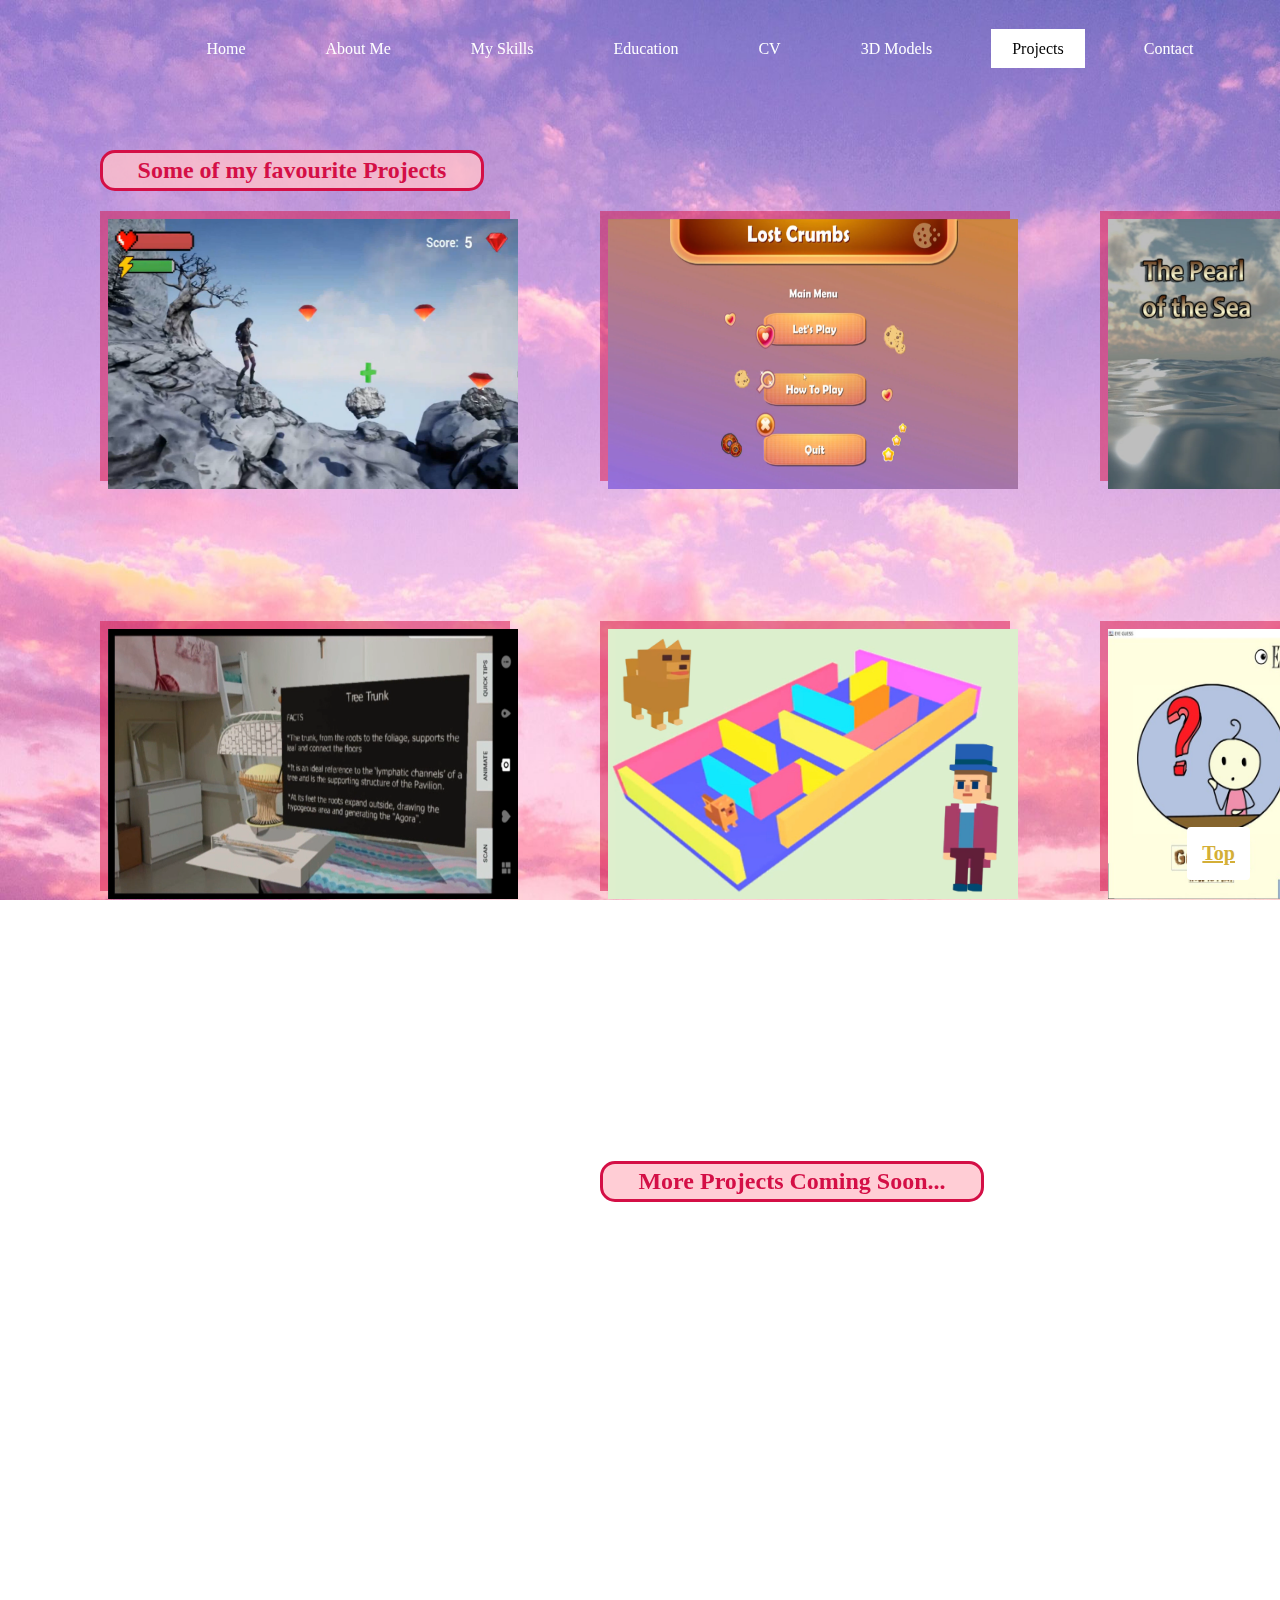
<file: Preferences_HTML.html>
<html>

<head>
<!-- Connects the html file to the CSS file that contains the styles of this page -->
<link rel="stylesheet" href="Preferences_CSS.css">
<meta name="viewport" content="width=device-width, initial-scale=1.0">
<title>My Preferences</title>  <!-- Name of the web page tab -->
</head>

<body>
  <div id="top"></div> <!-- when you click on the "Top" link at the bottom left corner of the screen, it goes up here -->
  <a id="GoBackToTop" href="#top">Top</a> <!-- A target link, linked to the element with id "top" which is in the same page -->

  	<div class="Navigation_Bar">
  		<ul class="nav_bar">  <!-- creats an unorder list of links -->
        <!-- All of these are links to another pages -->
  			<li class="b"><a href="index.html">Home</a></li><!-- links to the "Home" page-->
  			<li class="c"><a href="About_Me_Page_HTML.html">About Me</a></li><!-- links to the "About Me" page -->
  			<li class="d"><a href="My_Skills_HTML.html">My Skills</a></li><!-- links to the "My Skills" page -->
  			<li class="e"><a href="Education_HTML.html">Education</a></li><!-- links to the "Education" page where a table is used -->
  			<li class="f"><a href="CV_HTML.html">CV</a></li><!-- links to the "CV" page where XML and Ajax are included -->
  			<li class="h"><a href="Favourites_HTML.html">3D Models</a></li> <!-- links to the "Favourites" page where a Database is created and used for the Comment Section -->
  		<li class="j active"><a href="Preferences_HTML.html">Projects</a></li><!-- links to the "Preferences" page where there is external links to real websites  -->
        <li class="i"><a href="Contact_Me_HTML.html">Contact</a></li><!-- links to the "Adventure" page where an image map was used -->
  			<!-- <li class="k"><a href="Contact_Me_HTML.html">Contact Me</a></li> --><!-- links to the "Contact Me" page where there are links to my social media pages -->
  		</ul>
  	</div>

    <h2 id="heading1">Some of my favourite Projects</h2>  <!-- A header, by default the <h2> tag has a style to the text in which the size is big and bold -->

<!-- *************************   KOREAN TV SHOWS   **********************************************************************************************************************************************************88******* -->

    <div class="flip-box"> <!-- flip box for image number 1 -->
      <div class="flip-box-inner">
        <div class="flip-box-front"> <!-- the front of image number 1 -->
          <img src="pro3.png" alt="IcyCrystals" style="width:410px;height:270px"> <!-- image number 1 -->
       </div>
       <div class="flip-box-back">  <!-- the back of image number 1 when flipped-->
         <pre><h2 class="move">~~ IcyCrystals ~~
Unreal Engine 4 Game</h2></pre><!-- text on the back of image number 1 -->
         <a target="_blank" class="move" id="myLink" href="https://www.youtube.com/watch?v=BbC7eKFmSD8">View Project</a> <!-- link to external website related to image number 1 -->
      </div>
    </div>
  </div>

  <div class="flip-box2"> <!-- flip box for image number 2 -->
    <div class="flip-box-inner2">
      <div class="flip-box-front"><!-- the front of image number 2 -->
        <img src="pro1.png" alt="Lost Crumbs" style="width:410px;height:270px"><!-- image number 2 -->
     </div>
     <div class="flip-box-back"> <!-- the back of image number 2 when flipped-->
       <pre><h2 class="move">~~ Lost Crumbs ~~
Unity3D Game</h2></pre><!-- text on the back of image number 2 -->
       <a target="_blank" class="move" id="myLink" href="https://www.youtube.com/watch?v=uqyiR0W8aZM">View Project</a> <!-- link to external website related to image number 2 -->
    </div>
  </div>
</div>

<div class="flip-box3"> <!-- flip box for image number 3 -->
  <div class="flip-box-inner3">
    <div class="flip-box-front"><!-- the front of image number 3 -->
      <img src="pro5.png" alt="Pearl of the Sea" style="width:410px;height:270px"><!-- image number 3 -->
   </div>
   <div class="flip-box-back"> <!-- the back of image number 3 when flipped-->
     <pre><h2 class="move">~~ Pearl of the Sea ~~
Autodesk Maya 3D Model</h2></pre><!-- text on the back of image number 3 -->
     <a target="_blank" class="move" id="myLink" href="https://www.youtube.com/watch?v=RyUreYO23Kw">View Project</a> <!-- link to external website related to image number 3 -->
  </div>
</div>
</div>


<!-- *************************   ANIMATED MOVIES   **********************************************************************************************************************************************************88******* -->
<div class="container">

<div class="flip-box"><!-- flip box for image number 1 -->
  <div class="flip-box-inner">
    <div class="flip-box-front"><!-- the front of image number 1 -->
      <img src="pro2.png" alt="SustainMe" style="width:410px;height:270px"><!-- image number 1 -->
   </div>
   <div class="flip-box-back"><!-- the back of image number 1 when flipped-->
     <pre><h2 class="move">~~ SustainMe ~~
Augmented Reality App</h2></pre><!-- text on the back of image number 1 -->
     <a target="_blank" class="move" id="myLink" href="https://www.youtube.com/watch?v=xDWEs6Ronfg">View Project</a><!-- link to external website related to image number 1 -->
  </div>
</div>
</div>

<div class="flip-box2"><!-- flip box for image number 2 -->
<div class="flip-box-inner2">
  <div class="flip-box-front"><!-- the front of image number 2 -->
    <img src="pro4.png" alt="Multiple Computer Graphics Projects" style="width:410px;height:270px"><!-- image number 2 -->
 </div>
 <div class="flip-box-back"><!-- the back of image number 2 when flipped-->
   <pre><h2 class="move">Computer Graphics
Multiple Projects</h2></pre><!-- text on the back of image number 2 -->
   <a target="_blank" class="move" id="myLink" href="https://www.youtube.com/watch?v=5OF-Eef6Mns">View Project</a><!-- link to external website related to image number 2 -->
</div>
</div>
</div>

<div class="flip-box3"><!-- flip box for image number 3 -->
<div class="flip-box-inner3">
<div class="flip-box-front"><!-- the front of image number 3 -->
  <img src="pro6.jpg" alt="Eye Guess" style="width:410px;height:270px"><!-- image number 3 -->
</div>
<div class="flip-box-back"><!-- the back of image number 3 when flipped-->
 <pre><h2 class="move">~~ Eye Guess ~~
Multiplayer Java Game</h2><!-- text on the back of image number 3 -->

 <h2 class="move2">Not Available Online</h2></pre>
</div>
</div>
</div>
 <h2 id="heading2">More Projects Coming Soon...</h2>  <!-- A header, by default the <h2> tag has a style to the text in which the size is big and bold -->


   



</body>
</html>
</file>
<file: index.css>
/* CSS file that is connected to the html file that uses it for styling the content in it */

*{
cursor: url(heart_cursor_2.cur), default; /*changes the cursor to the one desired */
margin: 0;  /* this will set the whole page to 0 */
padding: 0;  /* for a fresh clean start with no margin or paddings*/
box-sizing: border-box; /* border-box: the height and width properties as well as min/max properties includes padding, border and content*/
}

body{
  background-image: url(pinkClouds.jpg); /* background image for the whole page*/
  background-repeat: no-repeat; /* to fill in the page it shouldn't repeat the image, instead streches the image*/
  background-attachment: fixed; /* fixes the image in place, so when you scroll the background doesn't move*/
  background-size: 100% 100%; /* to fill the whole page in terms of width and height*/
}

.nav_bar{
	list-style-type: none; /* to make the list bullet points marker as none*/
	margin-top: 2%; /* to adjust the location of the navigation bar from the top*/
  margin-left: 14%; /* to adjust the location of the navigation bar from the left*/
  position: fixed;  /* fixes the Navigation Bar in place, so when you scroll down it doesn't move up [positioned relative to the browser window]*/
  z-index: 1; /* interms of priority of what shows on top of the other, Navigation bar has the top priority [bring front]*/
  font-family: Century Gothic; /* sets the font family of the text */
}

.nav_bar li{
  float: left;
	display: inline; /*makes the list content [links] display on the same line*/
  padding: 17px; /*adds space between the list content [links]*/
}

.nav_bar li a{
	text-decoration: none; /*by default links are underlined, so setting this to none removes the underline*/
	color: white; /*makes text color white*/
	padding: 10px 20px; /*sets the padding around the links*/
	border: 1px solid transparent; /*sets border to transparent*/
  transition: 0.6s ease; /*adds animation to the navigation bar, so when the page opens..the navigation bar moves from left to right smoothly*/
  margin: 5px;
}

.nav_bar li a:hover{ /* when the cursor hovers over a link, changes happen to the style */
  background-color: white; /* when the cursor hovers over a link, the background color of that link becomes white */
  color: black; /* and the text color become black */

  /*once the cursor moves away the link goes back to it's original style*/
}

.nav_bar li.active a{ /* "active" is used to select and style the active link, a link becomes active when you click on it */
  background-color: white;
  color: black;
}

#WelcomeToSiteBorder{
  position: relative; /*to make image positioned relative to its normal position */
  top: 100px;  /* to adjust the location of the image from the top*/
  left: 400px;  /* to adjust the location of the image from the left*/
  width: 850px;  /* sizing the image width*/
  height:	530px; /* sizing the image height*/
}

#WelcomeToSiteText{
  position: absolute; /*to make image positioned relative to its first positioned ancestor element*/
  top: 160px;
  left: 400px;
  width: 850px;
  height:	345px;
}

.Container{
 position: relative;
 display: flex; /* element gets displayed as a block-level flex container */
 flex-direction: column; /* to display elements vertically in a form of a column */
 font-family: Century Gothic;
 color: white;
 top: 20px;
 left: 600px;
 width: 420px;
 text-align: center;  /* alignes the text in the center*/
}

.Container > #Name{
 position: relative;
 font-size: 250%;   /* sets the font size of text*/
 border: 3px solid rgba(212, 175, 55, 1); /* sets a border of 3px thickness, solid for a [solid border] and of color gold*/
 border-radius: 15px; /* to make border radius rounded a bit*/
 padding: 10px 20px; /* make padding around text bigger to make the border look nice*/
 background-color: rgba(255, 192, 203, .5); /* sets the background color of the text to light pink and the opacity to half [makes it a bit transparent]*/

}

.Container > #Slogan{
  position: relative;
  font-size: 200%;
  border: 3px solid rgba(212, 175, 55, 1);
  border-radius: 15px;
  padding: 10px 50px;
  background-color: rgba(255, 192, 203, .5);
}

.Container > #Slogan_2{
  position: relative;
  font-size: 180%;
  border: 3px solid rgba(212, 175, 55, 1);
  border-radius: 15px;
  padding: 8px 80px;
  background-color: rgba(255, 192, 203, .5);
}
</file>
<file: About_Me_Page_CSS.css>
/* CSS file that is connected to the html file that uses it for styling the content in it */

*{
cursor: url(heart_cursor_2.cur), default;/*changes the cursor to the one desired */
margin: 0;/* this will set the whole page to 0 */
padding: 0;/* for a fresh clean start with no margin or paddings*/
font-family: Century Gothic;
}

body{
  background-image: url(pinkClouds.jpg); /* background image for the whole page*/
  background-repeat: no-repeat; /* to fill in the page it shouldn't repeat the image, instead streches the image*/
  background-attachment: fixed; /* fixes the image in place, so when you scroll the background doesn't move*/
  background-size: 100% 100%; /* to fill the whole page in terms of width and height*/
}

.nav_bar{
  list-style-type: none; /* to make the list bullet points marker as none*/
  margin-top: 2%; /* to adjust the location of the navigation bar from the top*/
  margin-left: 15%; /* to adjust the location of the navigation bar from the left*/
  position: fixed;  /* fixes the Navigation Bar in place, so when you scroll down it doesn't move up [positioned relative to the browser window]*/
  z-index: 1; /* interms of priority of what shows on top of the other, Navigation bar has the top priority [bring front]*/
}

.nav_bar li{
  float: left;
  display: inline; /*makes the list content [links] display on the same line*/
  padding: 17px; /*adds space between the list content [links]*/
}

.nav_bar li a{
  text-decoration: none; /*by default links are underlined, so setting this to none removes the underline*/
	color: white; /*makes text color white*/
	padding: 10px 20px; /*sets the padding around the links*/
	border: 1px solid transparent; /*sets border to transparent*/
  transition: 0.6s ease; /*adds animation to the navigation bar, so when the page opens..the navigation bar moves from left to right smoothly*/
  margin: 5px;
}

.nav_bar li a:hover{ /* when the cursor hovers over a link, changes happen to the style */
  background-color: white; /* when the cursor hovers over a link, the background color of that link becomes white */
  color: black; /* and the text color become black */

  /*once the cursor moves away the link goes back to it's original style*/
}

.nav_bar li.active a{ /* "active" is used to select and style the active link, a link becomes active when you click on it */
  background-color: white;
  color: black;
}

.Heading{  /* changing the position of the header */
  position: relative;
  top: 150px;
  left: 580px;
}

#MyImage{  /* changing the position, size and border of the image */
  position: absolute;
  width: 23%;
  height:	50%;
  border: 3px solid rgba(212, 175, 55, 1);
  border-radius: 50%; /* make the image into a circle shape */
  top: 250px;
  left: 620px;
}


#Age{ /* changing the position and border of the text */
  position: relative;
  top: 200px;
  left: 320px;
  width:13%;
  font-size: 180%;
  color: white;
  border-radius: 15px;
  padding: 10px 20px;
  background-color: rgba(255, 192, 203, .7);
  border: 3px solid rgba(212, 175, 55, 1);
}

#Place{ /* changing the position and border of the text */
  position: relative;
  top: 210px;
  left: 100px;
  width:7%;
  font-size: 180%;
  color: white;
  border-radius: 15px;
  padding: 10px 20px;
  background-color: rgba(255, 192, 203, .7);
  border: 3px solid rgba(212, 175, 55, 1);
}

#DOB{ /* changing the position and border of the text */
  position: relative;
  top: 240px;
  left: 260px;
  display: flex;
  width:15%;
  font-size: 180%;
  color: white;
  border-radius: 15px;
  padding: 10px 20px;
  background-color: rgba(255, 192, 203, .7);
    border: 3px solid rgba(212, 175, 55, 1);
}

#Lang{ /* changing the position and border of the text */
  position: relative;
  top: 290px;
  left: 80px;
  display: flex;
  width:23%;
  font-size: 180%;
  color: white;
  border-radius: 15px;
  padding: 10px 20px;
  background-color: rgba(255, 192, 203, .7);
    border: 3px solid rgba(212, 175, 55, 1);
}

#Loc{ /* changing the position and border of the text */
  position: relative;
  top: 10px;
  left: 1020px;
  font-size: 180%;
  display: flex;
  width:18.5%;
  color: white;
  border-radius: 15px;
  padding: 10px 20px;
  background-color: rgba(255, 192, 203, .7);
  border: 3px solid rgba(212, 175, 55, 1);
}

#degree{ /* changing the position and border of the text */
  position: relative;
  top: 55px;
  left: 1300px;
  font-size: 180%;
  display: flex;
  width:13%;
  color: white;
  border-radius: 15px;
  padding: 10px 20px;
  background-color: rgba(255, 192, 203, .7);
  border: 3px solid rgba(212, 175, 55, 1);
}

#Grad{ /* changing the position and border of the text */
  position: relative;
  top: 120px;
  left: 1100px;
  display: flex;
  width:21%;
  font-size: 180%;
  color: white;
  border-radius: 15px;
  padding: 10px 20px;
  background-color: rgba(255, 192, 203, .7);
  border: 3px solid rgba(212, 175, 55, 1);
}

#Email:hover, #phone:hover, #Age:hover, #Place:hover, #DOB:hover, #Lang:hover, #Loc:hover{ /* when the cursor hovers on the text elements the style change */
  background-color: #555;
  color: rgba(212, 175, 55, 1);
}

.parag2{ /* changing the position and border of the text paragraph */
  position: relative;
  top: 200px;
  left: 220px;
  width:60%;
  font-weight: bold;
  font-size: 200%;
  color: white;
  border: 3px solid rgba(212, 175, 55, 1);
  border-radius: 15px;
  padding: 5% 5%;
  background-color: rgba(255, 192, 203, .7);
}


#Graduation{ /* changing the position, size and border of the image */
  position: absolute;
  top: 1100px;
  left: 1000px;
  border: 3px solid rgba(212, 175, 55, 1);
  border-radius: 5%;
  width: 23%;
  height:	80%;
}

.parag3{ /* changing the position and border of the text paragraph */
  position: relative;
  top: 350px;
  left: 200px;
  width:30%;
  font-weight: bold;
  font-size: 200%;
  color: white;
  border: 3px solid rgba(212, 175, 55, 1);
  border-radius: 15px;
  padding: 5%;
  background-color: rgba(255, 192, 203, .7);
}

.parag4{ /* changing the position and border of the text paragraph */
  position: relative;
  top: 550px;
  left: 100px;
  width:60%;
  font-weight: bold;
  font-size: 200%;
  color: white;
  border: 3px solid rgba(212, 175, 55, 1);
  border-radius: 15px;
  padding: 2% 14%;
  background-color: rgba(255, 192, 203, .7);
}

#ScoutLogo{ /* changing the position, size and border of the image */
  position: relative;
  width: 20%;
  height:	31%;
  top: 600px;
  left: 650px;
}

.row {
  position: relative;
  top: 650px;
  left: 200px;
  display: flex;
  flex-wrap: wrap; /* Specifies that the flexible items will wrap if necessary*/
  padding: 0 4px;
}

/* Create three equal columns that sits next to each other */
.column {
  flex: 25%; /*"flex" is the flexible length on flexible items*/
  max-width: 25%; /*defines the maximum width and If the content is larger than the maximum width, it will automatically change the height of the element or If the content is smaller than the maximum width, the max-width property has no effect.*/
  padding: 0 4px;
}

.column img {
  margin-top: 8px;
  vertical-align: middle; /*to place the images in the middle of the parent element */
}

/* Responsive layout - makes a two column-layout instead of three columns */
@media (max-width: 800px) {
  .column {
    flex: 50%;
    max-width: 50%;
  }
  #MyImage{
    position: none;
  }
}

/* Responsive layout - makes the two columns stack on top of each other instead of next to each other */
@media (max-width: 700px) {
  .column {
    flex: 100%;
    max-width: 100%;
  }
}

.container{
  position: relative;
  top: 200px;
  left: 100px;
}


#GoBackToTop {
  position: fixed; /* fixes the "Top" linl element in place, so when you scroll the element doesn't move*/
  bottom: 20px;
  right: 30px;
  z-index: 99;
  font-size: 20px;
  font-weight: bold;
  border: none;
  outline: none;
  background-color: White;
  color: rgba(212, 175, 55, 1);
  cursor: pointer;
  padding: 15px;
  border-radius: 4px;
}

#GoBackToTop:hover {
  background-color: #555;
}
</file>
<file: Contact_Me_CSS.css>
/* CSS file that is connected to the html file that uses it for styling the content in it */

*{
cursor: url(heart_cursor_2.cur), default;/*changes the cursor to the one desired */
margin: 0;/* this will set the whole page to 0 */
padding: 0;/* for a fresh clean start with no margin or paddings*/
font-family: Century Gothic;
}

body{
  background-image: url(pinkClouds.jpg); /* background image for the whole page*/
  background-repeat: no-repeat; /* to fill in the page it shouldn't repeat the image, instead streches the image*/
  background-attachment: fixed; /* fixes the image in place, so when you scroll the background doesn't move*/
  background-size: 100% 100%; /* to fill the whole page in terms of width and height*/
}

.nav_bar{
  list-style-type: none; /* to make the list bullet points marker as none*/
  margin-top: 2%; /* to adjust the location of the navigation bar from the top*/
  margin-left: 13%; /* to adjust the location of the navigation bar from the left*/
  position: fixed;  /* fixes the Navigation Bar in place, so when you scroll down it doesn't move up [positioned relative to the browser window]*/
  z-index: 1; /* interms of priority of what shows on top of the other, Navigation bar has the top priority [bring front]*/
}

.nav_bar li{
  float: left;
  display: inline; /*makes the list content [links] display on the same line*/
  padding: 14px; /*adds space between the list content [links]*/
}

.nav_bar li a{
  text-decoration: none; /*by default links are underlined, so setting this to none removes the underline*/
	color: white; /*makes text color white*/
	padding: 10px 20px; /*sets the padding around the links*/
	border: 1px solid transparent; /*sets border to transparent*/
  transition: 0.6s ease; /*adds animation to the navigation bar, so when the page opens..the navigation bar moves from left to right smoothly*/
  margin: 5px;
}

.nav_bar li a:hover{ /* when the cursor hovers over a link, changes happen to the style */
  background-color: white; /* when the cursor hovers over a link, the background color of that link becomes white */
  color: black; /* and the text color become black */

  /*once the cursor moves away the link goes back to it's original style*/
}

.nav_bar li.active a{ /* "active" is used to select and style the active link, a link becomes active when you click on it */
  background-color: white;
  color: black;
}

#head{  /* changing the position of the header */
  position: relative;
  top: 200px;
  left: 650px;
  border: 3px solid rgba(212, 175, 55, 1);
  border-radius: 15px;
  background-color: rgba(255, 192, 203, .5);
  width: 300px;
  padding: 10px 10px;
  text-align: center;
  font-family: Century Gothic;
}


.link1{  /* changing the position of the link */
  position: relative;
  top: 300px;
  left: 370px;
  font-family: Century Gothic;
}

.link2{  /* changing the position of the link */
  position: relative;
  top: 300px;
  left: 410px;
  font-family: Century Gothic;
}

.link3{  /* changing the position of the link */
  position: relative;
  top: 300px;
  left: 440px;
  font-family: Century Gothic;
}

.link4{  /* changing the position of the link */
  position: relative;
  top: 300px;
  left: 480px;
  font-family: Century Gothic;
}


.link1 img, .link2 img{ /* changing the position of the facebook and instagram images */
  cursor: pointer;
}
</file>
<file: CV_CSS.css>
/* CSS file that is connected to the html file that uses it for styling the content in it */

*{
cursor: url(heart_cursor_2.cur), default;/*changes the cursor to the one desired */
margin: 0;/* this will set the whole page to 0 */
padding: 0;/* for a fresh clean start with no margin or paddings*/
font-family: Century Gothic;
}

body{
  background-image: url(pinkClouds.jpg); /* background image for the whole page*/
  background-repeat: no-repeat; /* to fill in the page it shouldn't repeat the image, instead streches the image*/
  background-attachment: fixed; /* fixes the image in place, so when you scroll the background doesn't move*/
  background-size: 100% 100%; /* to fill the whole page in terms of width and height*/
}

.nav_bar{
  list-style-type: none; /* to make the list bullet points marker as none*/
  margin-top: 2%; /* to adjust the location of the navigation bar from the top*/
  margin-left: 13%; /* to adjust the location of the navigation bar from the left*/
  position: fixed;  /* fixes the Navigation Bar in place, so when you scroll down it doesn't move up [positioned relative to the browser window]*/
  z-index: 1; /* interms of priority of what shows on top of the other, Navigation bar has the top priority [bring front]*/
}

.nav_bar li{
  float: left;
  display: inline; /*makes the list content [links] display on the same line*/
  padding: 14px; /*adds space between the list content [links]*/
}

.nav_bar li a{
  text-decoration: none; /*by default links are underlined, so setting this to none removes the underline*/
	color: white; /*makes text color white*/
	padding: 10px 20px; /*sets the padding around the links*/
	border: 1px solid transparent; /*sets border to transparent*/
  transition: 0.6s ease; /*adds animation to the navigation bar, so when the page opens..the navigation bar moves from left to right smoothly*/
  margin: 5px;
}

.nav_bar li a:hover{ /* when the cursor hovers over a link, changes happen to the style */
  background-color: white; /* when the cursor hovers over a link, the background color of that link becomes white */
  color: black; /* and the text color become black */

  /*once the cursor moves away the link goes back to it's original style*/
}

.nav_bar li.active a{ /* "active" is used to select and style the active link, a link becomes active when you click on it */
  background-color: white;
  color: black;
}

#CV_btn{ /* styling the CV button */
   position: relative;
   top: 200px;
   left: 700px;
   font-size: 180%;
   font-weight: bold;
   border: 3px solid rgba(212, 175, 55, 1);
   border-radius: 15px;
   padding: 10px 20px;
   background-color: rgba(255, 192, 203, .5);
   width:11.5%;
   color: black;
}

#CV_btn:hover{ /* change styling of the CV button when you hover on it */
  background-color: #555;
  color: rgba(212, 175, 55, 1);
}

#Heading{ /* styling the heading */
  position: relative;
  top: 50px;
  font-size: 180%;
  font-weight: bold;
  border: 3px solid rgba(212, 175, 55, 1);
  border-radius: 15px;
  padding: 10px 20px;
  background-color: rgba(255, 192, 203, .5);
  color: black;
}

#Container{ /* styling the CV container */
  position: relative;
  top:50px;
  border: 3px solid rgba(212, 175, 55, 1);
  border-radius: 15px;
  padding: 10px 20px;
  background-color: rgba(255, 255, 255, .5);
  display: flex;
}

h3{ /* styling the <h3> text */
  color: #996515;
  font-weight: bold;
  text-decoration: underline;
}

#MyName, #Gender, #Age, #DOB, #Phone, #Email, #Address, #Languages, #Marital_Status, #Programing_Languages, #skills, #skills_list, #Side_Skills, #other_skills_list, #Academic_Certificate, #personal, #Interest_list {
  font-size: 110%;
  font-weight: bold;
  color: black;
  display: flex;
}

#Programing_Languages_Table, #Programing_Languages_Table2 {
  font-family: Century Gothic;
  border-collapse: collapse;
  width: 20%;
  position: relative;
  text-align: center;
  border: 3px solid rgba(212, 175, 55, 1);
  padding: 20px 20px;
}


#Programing_Languages_Table tr,  #Programing_Languages_Table2 tr, #Education_Table tr{
  background-color: #f2f2f2;
  padding-top: 12px;
  padding-bottom: 12px;
  text-align: center;
  border: 3px solid rgba(212, 175, 55, 1);
  color: black;
}

#Programing_Languages_Table th,  #Programing_Languages_Table2 th, #Education_Table th {
  padding-top: 12px;
  padding-bottom: 12px;
  background-color: rgba(255, 192, 203, .5);
  text-align: center;
  color: black;
}

#Education_Table{
  font-family: "Trebuchet MS", Arial, Helvetica, sans-serif;
  border-collapse: collapse;
  width: 80%;
  height: 20%;
  position: relative;
  text-align: center;
  border: 3px solid rgba(212, 175, 55, 1);
  padding: 20px 20px;
}

#GoBackToTop {
  position: fixed;
  bottom: 20px;
  right: 30px;
  z-index: 99;
  font-size: 20px;
  border: none;
  outline: none;
  background-color: White;
  color: rgba(212, 175, 55, 1);
  cursor: pointer;
  padding: 15px;
  border-radius: 4px;
  font-weight: bold;
}

#GoBackToTop:hover {
  background-color: #555;
}
</file>
<file: Education_CSS.css>
/* CSS file that is connected to the html file that uses it for styling the content in it */

*{
cursor: url(heart_cursor_2.cur), default;/*changes the cursor to the one desired */
margin: 0;/* this will set the whole page to 0 */
padding: 0;/* for a fresh clean start with no margin or paddings*/
font-family: Century Gothic;
}

body{
  background-image: url(pinkClouds.jpg); /* background image for the whole page*/
  background-repeat: no-repeat; /* to fill in the page it shouldn't repeat the image, instead streches the image*/
  background-attachment: fixed; /* fixes the image in place, so when you scroll the background doesn't move*/
  background-size: 100% 100%; /* to fill the whole page in terms of width and height*/
}

.nav_bar{
  list-style-type: none; /* to make the list bullet points marker as none*/
  margin-top: 2%; /* to adjust the location of the navigation bar from the top*/
  margin-left: 13%; /* to adjust the location of the navigation bar from the left*/
  position: fixed;  /* fixes the Navigation Bar in place, so when you scroll down it doesn't move up [positioned relative to the browser window]*/
  z-index: 1; /* interms of priority of what shows on top of the other, Navigation bar has the top priority [bring front]*/
}

.nav_bar li{
  float: left;
  display: inline; /*makes the list content [links] display on the same line*/
  padding: 14px; /*adds space between the list content [links]*/
}

.nav_bar li a{
  text-decoration: none; /*by default links are underlined, so setting this to none removes the underline*/
	color: white; /*makes text color white*/
	padding: 10px 20px; /*sets the padding around the links*/
	border: 1px solid transparent; /*sets border to transparent*/
  transition: 0.6s ease; /*adds animation to the navigation bar, so when the page opens..the navigation bar moves from left to right smoothly*/
  margin: 5px;
}

.nav_bar li a:hover{ /* when the cursor hovers over a link, changes happen to the style */
  background-color: white; /* when the cursor hovers over a link, the background color of that link becomes white */
  color: black; /* and the text color become black */

  /*once the cursor moves away the link goes back to it's original style*/
}

.nav_bar li.active a{ /* "active" is used to select and style the active link, a link becomes active when you click on it */
  background-color: white;
  color: black;
}


#Education { /* Table style */
  width: 85%;
  position: relative;
  top: 200px;
  left: 130px;
  text-align: center;
}


#Education td, #Education th { /* Table data and header style */
  border: 3px solid rgba(212, 175, 55, 1);
  border-radius: 20px;
  padding: 20px 70px;
}

#Education tr{background-color: #f2f2f2;} /* Table row style */

#Education tr:hover {background-color: #ddd;} /* Table row style when hovered upon it */

#Education th { /* Table header style */
  padding-top: 12px;
  padding-bottom: 12px;
  background-color: rgba(255, 192, 203, .5);
  text-align: center;
  color: black;
}
</file>
<file: Favourites_CSS.css>
/* CSS file that is connected to the html file that uses it for styling the content in it */

*{
cursor: url(heart_cursor_2.cur), default; /*changes the cursor to the one desired */
margin: 0;  /* this will set the whole page to 0 */
padding: 0;  /* for a fresh clean start with no margin or paddings*/
box-sizing: border-box; /* border-box: the height and width properties as well as min/max properties includes padding, border and content*/
}

body{
  background-image: url(pinkClouds.jpg); /* background image for the whole page*/
  background-repeat: no-repeat; /* to fill in the page it shouldn't repeat the image, instead streches the image*/
  background-attachment: fixed; /* fixes the image in place, so when you scroll the background doesn't move*/
  background-size: 100% 100%; /* to fill the whole page in terms of width and height*/
}

.nav_bar{
	list-style-type: none; /* to make the list bullet points marker as none*/
	margin-top: 2%; /* to adjust the location of the navigation bar from the top*/
  margin-left: 13%; /* to adjust the location of the navigation bar from the left*/
  position: fixed;  /* fixes the Navigation Bar in place, so when you scroll down it doesn't move up [positioned relative to the browser window]*/
  z-index: 1; /* interms of priority of what shows on top of the other, Navigation bar has the top priority [bring front]*/
  font-family: Century Gothic; /* sets the font family of the text */
}

.nav_bar li{
  float: left;
	display: inline; /*makes the list content [links] display on the same line*/
  padding: 14px; /*adds space between the list content [links]*/
}

.nav_bar li a{
	text-decoration: none; /*by default links are underlined, so setting this to none removes the underline*/
	color: white; /*makes text color white*/
	padding: 10px 20px; /*sets the padding around the links*/
	border: 1px solid transparent; /*sets border to transparent*/
  transition: 0.6s ease; /*adds animation to the navigation bar, so when the page opens..the navigation bar moves from left to right smoothly*/
  margin: 5px;
}

.nav_bar li a:hover{ /* when the cursor hovers over a link, changes happen to the style */
  background-color: white; /* when the cursor hovers over a link, the background color of that link becomes white */
  color: black; /* and the text color become black */

  /*once the cursor moves away the link goes back to it's original style*/
}

.nav_bar li.active a{ /* "active" is used to select and style the active link, a link becomes active when you click on it */
  background-color: white;
  color: black;
}

#GoBackToTop {
  position: fixed;/* fixes the "Top" linl element in place, so when you scroll the element doesn't move*/
  bottom: 20px;
  right: 30px;
  z-index: 99;
  font-size: 20px;
  border: none;
  outline: none;
  background-color: White;
  color: rgba(212, 175, 55, 1);
  cursor: pointer;
  padding: 15px;
  border-radius: 4px;
  font-weight: bold;
  font-family: Century Gothic;
}

#GoBackToTop:hover {
  background-color: #555;
}


.heading{  /* changing the position of the header */
   position: absolute;
   top: 150px;
   left: 500px;
   border: 3px solid rgba(212, 175, 55, 1);
   border-radius: 15px;
   background-color: rgba(255, 192, 203, .5);
   width: 610px;
   padding: 10px 10px;
   text-align: center;
   font-family: Century Gothic;
}

img {  /* changing the style of the image */
  vertical-align: middle;
  border: 3px solid rgba(212, 175, 55, 1);
  border-radius: 15px;
}

.slideshow-container {  /* changing the style of the slideshow */
max-width: 900px;
position: relative;
margin: auto;
top:70px;
font-family: Century Gothic;
}

/* Next & previous buttons styling */
.prev, .next {
cursor: pointer;
position: relative;
bottom: 300px;
right: 100px;
width: auto;
padding: 16px;
margin-top: -22px;
color: black;
font-weight: bold;
font-size: 18px;
transition: 0.6s ease;  /* allows you to change property values smoothly, over a given duration */
border-radius: 0 3px 3px 0;
user-select: none; /* specifies whether the text of an element can be selected */
}

/* Position the "next button" to the right */
.next {
left: 930px;
border-radius: 3px 0 0 3px;
}

/* On hover, add a gold background color with a little bit see-through */
.prev:hover, .next:hover {
background-color: rgba(212, 175, 55,0.5);
}

/* Caption text styling */
.text {
font-size: 20px;
position: relative;
bottom: 55px;
width: 100%;
text-align: center;
border: 3px solid rgba(212, 175, 55, 1);
border-radius: 15px;
padding: 10px 20px;
background-color: rgba(255, 192, 203, .8);
font-weight: bold;
font-family: Century Gothic;
}

/* styling the Number text (1/8 etc) on top of the slideshow */
.numbertext {
color: white;
font-size: 15px;
padding: 8px 12px;
position: relative;
top: 0;
left: 435px;
font-weight: bold;
font-family: Century Gothic;
}

/* The dots styling */
.dot {
cursor: pointer;
height: 15px;
width: 15px;
margin: 0 2px;
background-color: #555;
border: 3px solid rgba(212, 175, 55, 1);
border-radius: 50%;
display: inline-block;
transition: background-color 0.6s ease;
position: relative;
top: 20px;
}

 .dot:hover {  /* when you hover on a dot it changes color */
background-color: white;
}

.dot.active{ /* when you click on a dot it changes color and becomes active*/
  background-color: white;
}

/* Fading animation */
.fade {
-webkit-animation-name: fade;
-webkit-animation-duration: 1.5s;
animation-name: fade;
animation-duration: 1.5s;
}

@-webkit-keyframes fade {  /* Creates the Fading animation */
from {opacity: .2}
to {opacity: 1}
}

@keyframes fade { /* Creates the Fading animation */
from {opacity: .2}
to {opacity: 1}
}

/* On smaller screens, decrease text size */
@media only screen and (max-width: 300px) {
.prev, .next,.text {font-size: 11px}
}

.comment_container { /* styling the comment form */
  position: relative;
  width: 32.5%;
  height: 100%;
  Left: 530px;
  padding-top: 45px;
  padding-left: 30px; /* Adjust the value as needed to get it to be centered below the slideshow */
  border: 3px solid rgba(212, 175, 55, 1);
  border-radius: 8px;
  background-color: rgba(255, 192, 203, .5);
  font-family: Century Gothic;
}

#Output_Comment{ /* styling the comments section under the form */
  border: 3px solid rgba(212, 175, 55, 1);
  border-radius: 8px;
  background-color: rgba(255, 192, 203, .5);
  font-family: Century Gothic;
}

#comment_heading{ /* styling the heading*/
  text-align: center;
}

#Your_Email{  /* styling the email textbox*/
  padding: 12px 20px;
  margin: 8px 0;
  display: inline-block;
  border: 1px solid #ccc;
  border-radius: 4px;
  box-sizing: border-box;
  border: 3px solid rgba(212, 175, 55, 1);
  width: 300px;
}

#Your_Comment{  /* styling the comment areatext box*/
  padding: 12px 20px;
  margin: 8px 0;
  display: inline-block;
  border: 1px solid #ccc;
  border-radius: 4px;
  box-sizing: border-box;
  border: 3px solid rgba(212, 175, 55, 1);
  width: 450px;
  height: 200px;
}


#addBtn, #addBtn2{  /* styling the buttons in the form*/
  position: relative;
  border: 3px solid rgba(212, 175, 55, 1);
  border-radius: 8px;
  background-color: white;
  padding: 5px 5px;
  color: rgba(212, 175, 55, 1);
  font-weight: bold;
  font-size: 16px;
  top:-15px;
  left: 300px;
  font-family: Century Gothic;
}

#addBtn2{ /* changing position of second button */
  position: relative;
  top: -7px;
  left: 320px;
}

#addBtn:hover. #addbtn2:hover{ /* when you hover on a button it changes color*/
  background-color: #555;
}
</file>
<file: Preferences_CSS.css>
/* CSS file that is connected to the html file that uses it for styling the content in it */

*{
cursor: url(heart_cursor_2.cur), default; /*changes the cursor to the one desired */
margin: 0;  /* this will set the whole page to 0 */
padding: 0;  /* for a fresh clean start with no margin or paddings*/
box-sizing: border-box; /* border-box: the height and width properties as well as min/max properties includes padding, border and content*/
}

body{
  background-image: url(pinkClouds.jpg); /* background image for the whole page*/
  background-repeat: no-repeat; /* to fill in the page it shouldn't repeat the image, instead streches the image*/
  background-attachment: fixed; /* fixes the image in place, so when you scroll the background doesn't move*/
  background-size: 100% 100%; /* to fill the whole page in terms of width and height*/
}

.nav_bar{
	list-style-type: none; /* to make the list bullet points marker as none*/
	margin-top: 2%; /* to adjust the location of the navigation bar from the top*/
  margin-left: 13%; /* to adjust the location of the navigation bar from the left*/
  position: fixed;  /* fixes the Navigation Bar in place, so when you scroll down it doesn't move up [positioned relative to the browser window]*/
  z-index: 1; /* interms of priority of what shows on top of the other, Navigation bar has the top priority [bring front]*/
  font-family: Century Gothic; /* sets the font family of the text */
}

.nav_bar li{
  float: left;
	display: inline; /*makes the list content [links] display on the same line*/
  padding: 14px; /*adds space between the list content [links]*/
}

.nav_bar li a{
	text-decoration: none; /*by default links are underlined, so setting this to none removes the underline*/
	color: white; /*makes text color white*/
	padding: 10px 20px; /*sets the padding around the links*/
	border: 1px solid transparent; /*sets border to transparent*/
  transition: 0.6s ease; /*adds animation to the navigation bar, so when the page opens..the navigation bar moves from left to right smoothly*/
  margin: 5px;
}

.nav_bar li a:hover{ /* when the cursor hovers over a link, changes happen to the style */
  background-color: white; /* when the cursor hovers over a link, the background color of that link becomes white */
  color: black; /* and the text color become black */

  /*once the cursor moves away the link goes back to it's original style*/
}

.nav_bar li.active a{ /* "active" is used to select and style the active link, a link becomes active when you click on it */
  background-color: white;
  color: black;
}

#GoBackToTop {
  position: fixed;  /* fixes the "Top" linl element in place, so when you scroll the element doesn't move*/
  bottom: 20px;
  right: 30px;
  z-index: 99;
  font-size: 20px;
  border: none;
  outline: none;
  background-color: White;
  color: rgba(212, 175, 55, 1);
  cursor: pointer;
  padding: 15px;
  border-radius: 4px;
  font-weight: bold;
  font-family: Century Gothic;
}

#GoBackToTop:hover {
  background-color: #555;
}

#heading1{ /* changing the position of the header */
  position: relative;
  top: 150px;
  left: 100px;
  border: 3px solid rgba(212, 15, 70, 1);
  border-radius: 15px;
  background-color: rgba(255, 192, 203, .8);
  width: 30%;
  padding: 4px;
  text-align: center;
  color: rgba(212, 15, 70, 1);
  font-family: Century Gothic;
}

#heading2{ /* changing the position of the header */
  position: relative;
  bottom: 100px;
  left: 600px;
  border: 3px solid rgba(212, 15, 70, 1);
  border-radius: 15px;
  background-color: rgba(255, 192, 203, .8);
  width: 30%;
  padding: 4px;
  text-align: center;
  color: rgba(212, 15, 70, 1);
  font-family: Century Gothic;
}

/* Styling The flip box container */
.flip-box {
  position: relative;
  top: 170px;
  left: 100px;
  background-color: transparent;
  width: 410px;
  height: 270px;
  border: 8px solid  rgba(212, 15, 70, .5);
  perspective: 1000px; /* gives a 3D effect */
  font-family: Century Gothic;
}

/* This container is needed to position the front and back side */
.flip-box-inner {
  position: relative;
  width: 100%;
  height: 100%;
  text-align: center;
  transition: transform 0.8s;
  transform-style: preserve-3d;
}

/* Does a horizontal flip when you move the mouse over the flip box container */
.flip-box:hover .flip-box-inner {
  transform: rotateY(180deg);
}

/* Position the front and back side */
.flip-box-front, .flip-box-back {
  position: absolute;
  width: 100%;
  height: 100%;
  backface-visibility: hidden;
}

/* Style the front side*/
.flip-box-front {
  background-color: #bbb;
  color: black;
}

/* Style the back side, rotates 180 deg */
.flip-box-back {
  background-color:rgba(212, 15, 70, .5);
  color: white;
  transform: rotateY(180deg);
}

/* Style the links */
#myLink{
  cursor: pointer;
  font-weight: bold;
  font-size: 20px;
}

/* change position of text on the back side */
.move {
  font-family: Century Gothic;
  position: relative;
  top: 50px;
}

.move2 {
  font-family: Century Gothic;
  position: relative;
  top: 50px;
}

.flip-box2 {
  position: relative;
  bottom: 100px;
  left: 600px;
  background-color: transparent;
  width: 410px;
  height: 270px;
  border: 8px solid rgba(212, 15, 70, .5);
  perspective: 1000px;
  font-family: Century Gothic;
}


.flip-box-inner2 {
  position: relative;
  width: 100%;
  height: 100%;
  text-align: center;
  transition: transform 0.8s;
  transform-style: preserve-3d;
}


.flip-box2:hover .flip-box-inner2 {
  transform: rotateY(180deg);
}


.flip-box3 {
  position: relative;
  left: 1100px;
  bottom: 370px;
  background-color: transparent;
  width:410px;
  height: 270px;
  border: 8px solid rgba(212, 15, 70, .5);
  perspective: 1000px;
  font-family: Century Gothic;
}


.flip-box-inner3 {
  position: relative;
  width: 100%;
  height: 100%;
  text-align: center;
  transition: transform 0.8s;
  transform-style: preserve-3d;
}


.flip-box3:hover .flip-box-inner3 {
  transform: rotateY(180deg);
}


.flip-box4 {
  position: relative;
  left: 1300px;
  top: -400px;
  background-color: transparent;
  width: 300px;
  height: 200px;
  border: 8px solid rgba(212, 15, 70, .5);
  perspective: 1000px;
  font-family: Century Gothic;
}


.flip-box-inner4 {
  position: relative;
  width: 100%;
  height: 100%;
  text-align: center;
  transition: transform 0.8s;
  transform-style: preserve-3d;
}


.flip-box4:hover .flip-box-inner4 {
  transform: rotateY(180deg);
}

/* move the position of the full container */
.container{
  position: relative;
  top: -400px;
}
</file>
